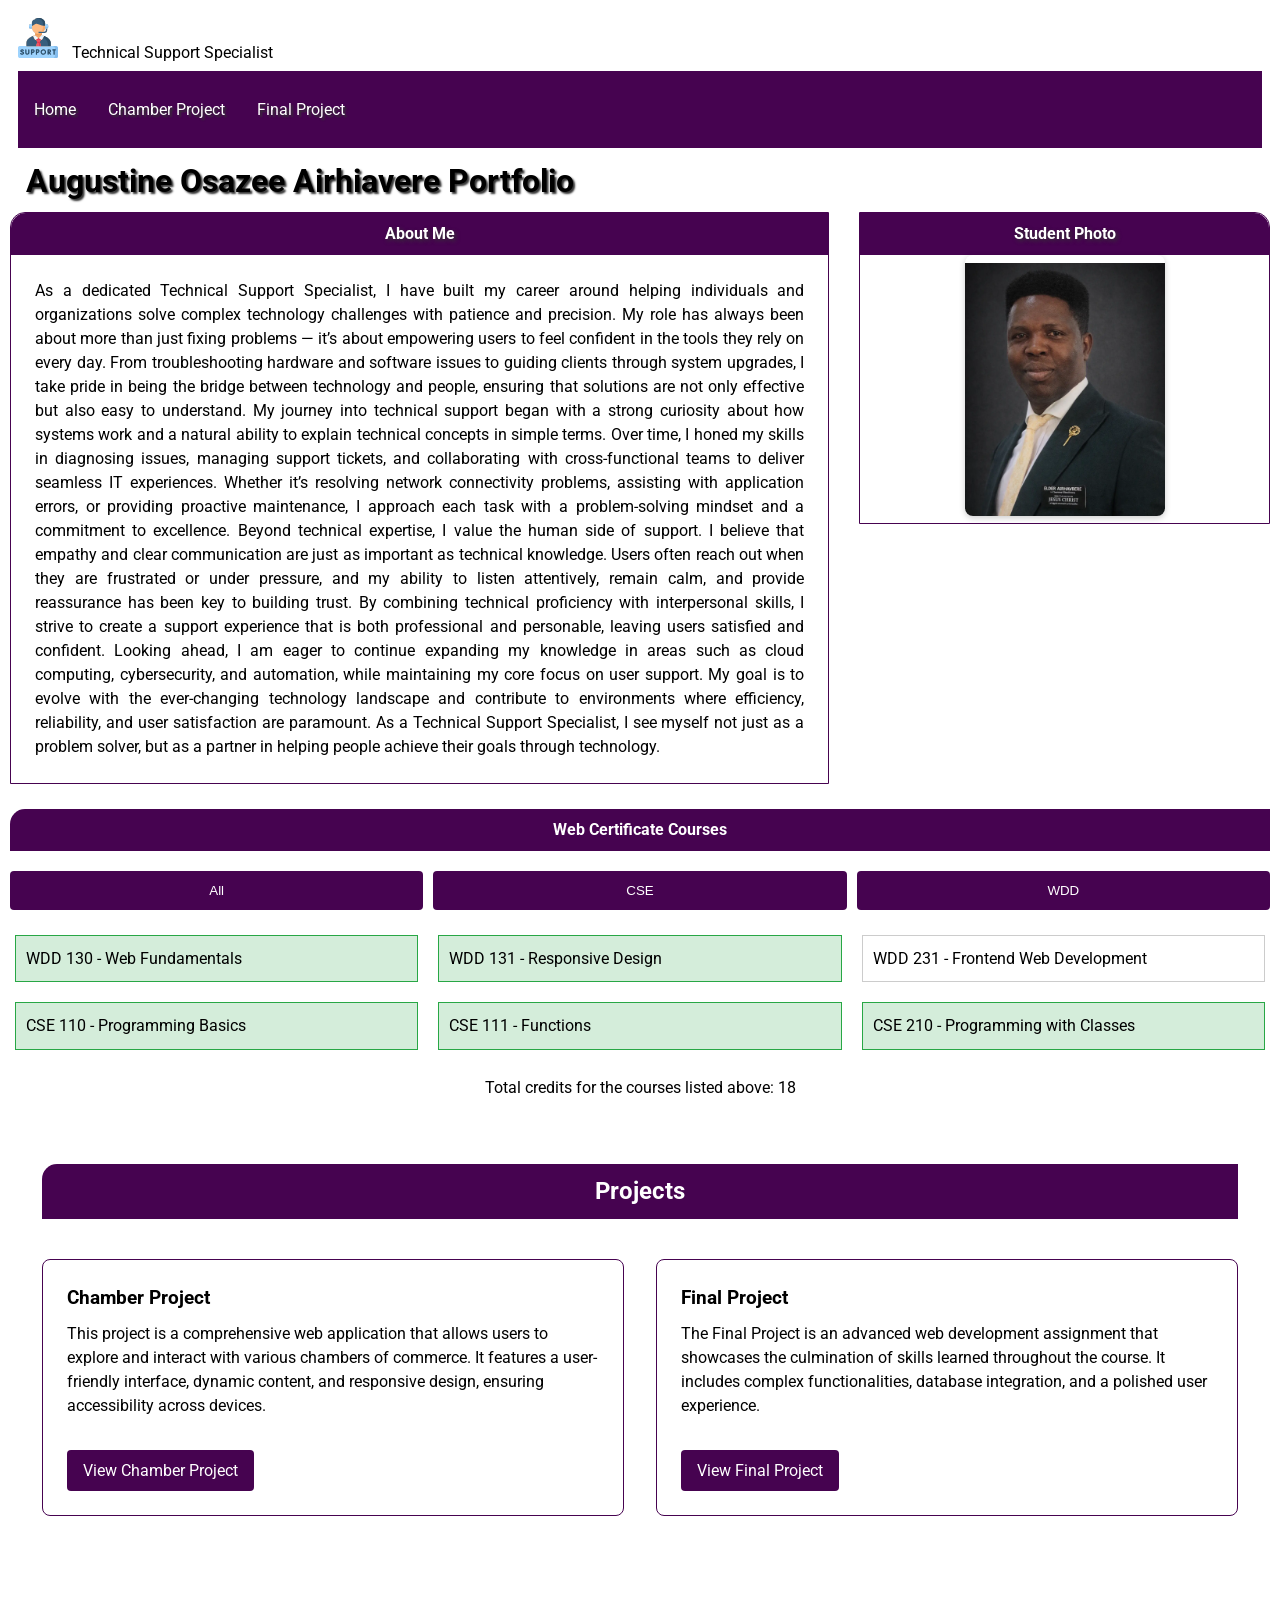
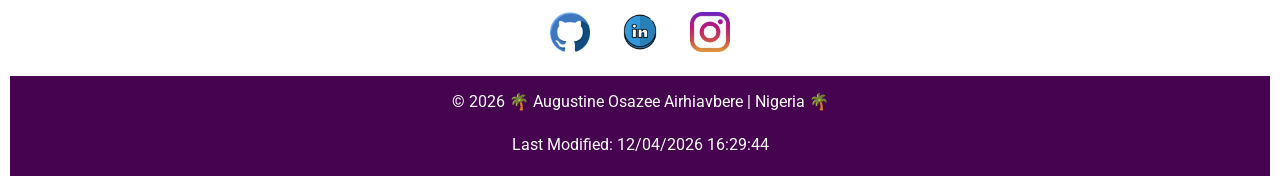
<file: index.html>
<!DOCTYPE html>
<html lang="en">

<head>
    <meta charset="UTF-8">
    <meta name="viewport" content="width=device-width, initial-scale=1.0">
    <title>Augustine Osazee Airhiavbere Portfolio</title>
    <meta name="description" content="Student portfolio showcasing projects and web development courses.">
    <meta name="author" content="Augustine Osazee Airhiavbere">
    <!-- Preconnects for faster font loading -->
    <link rel="preconnect" href="https://fonts.googleapis.com">
    <link rel="preconnect" href="https://fonts.gstatic.com" crossorigin>
    <!-- Google Fonts stylesheet -->
    <link href="https://fonts.googleapis.com/css2?family=Roboto:wght@400;700&display=swap" rel="stylesheet">
    <link rel="stylesheet" href="styles/homepage-small.css">
    <link rel="stylesheet" href="styles/homepage-large.css">
    <script src="scripts/homepage.js" defer></script>
</head>

<body>
    <header>
        <div class="logo">
            <img src="images/logo.svg" alt="Site Logo">
            <span>Technical Support Specialist</span>
        </div>
        <button id="menu-toggle" aria-label="Menu">&#9776;</button>
        <nav id="nav-menu">
            <ul>
                <li><a href="index.html">Home</a></li>
                <li><a href="chamber.html">Chamber Project</a></li>
                <li><a href="final.html">Final Project</a></li>
            </ul>
        </nav>
    </header>

    <main>
        <h1>Augustine Osazee Airhiavere Portfolio</h1>

        <section class="profile">
            <div class="about-me">
                <h2>About Me</h2>
                <p>As a dedicated Technical Support Specialist, I have built my career around helping individuals and organizations solve complex technology challenges with patience and precision. 
                    My role has always been about more than just fixing problems — it’s about empowering users to feel confident in the tools they rely on every day. From troubleshooting hardware 
                    and software issues to guiding clients through system upgrades, I take pride in being the bridge between technology and people, ensuring that solutions are not only effective
                    but also easy to understand.

                    My journey into technical support began with a strong curiosity about how systems work and a natural ability to explain technical concepts in simple terms. Over time, I honed 
                    my skills in diagnosing issues, managing support tickets, and collaborating with cross-functional teams to deliver seamless IT experiences. Whether it’s resolving network 
                    connectivity problems, assisting with application errors, or providing proactive maintenance, I approach each task with a problem-solving mindset and a commitment to excellence.
                    
                    Beyond technical expertise, I value the human side of support. I believe that empathy and clear communication are just as important as technical knowledge. Users often reach out 
                    when they are frustrated or under pressure, and my ability to listen attentively, remain calm, and provide reassurance has been key to building trust. By combining technical proficiency 
                    with interpersonal skills, I strive to create a support experience that is both professional and personable, leaving users satisfied and confident.
                    
                    Looking ahead, I am eager to continue expanding my knowledge in areas such as cloud computing, cybersecurity, and automation, while maintaining my core focus on user support. 
                    My goal is to evolve with the ever-changing technology landscape and contribute to environments where efficiency, reliability, and user satisfaction are paramount. As a Technical 
                    Support Specialist, I see myself not just as a problem solver, but as a partner in helping people achieve their goals through technology.
                    </p>
            </div><!--End of about me-->
            <div class="student">
                <h2>Student Photo</h2>
                <img src="images/student.webp" alt="Photo of Austine">
            </div><!--Student Photo-->
                       
        </section>

        <section class="courses"><!--Beginning of Web Certificate Courses-->
            <h2>Web Certificate Courses</h2>
            <div class="filters">
                <button id="all">All</button>
                <button id="cse">CSE</button>
                <button id="wdd">WDD</button>
            </div>
            <div id="course-list"></div>
            <p>Total credits for the courses listed above: <span id="total-credits"></span></p>
        </section><!--End of Web Certificate Courses-->

        <section class="project"><!--Beginning of Projects-->
            <h2>Projects</h2>
            <div class="project-chamber">
                <h3>Chamber Project</h3>
                <p>This project is a comprehensive web application that allows users to explore and 
                    interact with various chambers of commerce. It features a user-friendly interface, 
                    dynamic content, and responsive design, ensuring accessibility across devices.</p>
                <a href="chamber.html">View Chamber Project</a>
            </div>
            <div class="project-final">
                <h3>Final Project</h3>
                <p>The Final Project is an advanced web development assignment that showcases the culmination of skills learned throughout the course. It includes complex functionalities, database integration, and a polished user experience.</p>
                <a href="final.html">View Final Project</a>
            </div>

        </section><!--End of Project-->
    </main>

    <footer>
        <!-- Row 1: Social links -->
        <div class="social">
          <a href="https://github.com/austantine" aria-label="GitHub">
            <img src="images/github.png" alt="GitHub">
          </a>
          <a href="https://linkedin.com/in/austantine" aria-label="LinkedIn">
            <img src="images/linkedin.png" alt="LinkedIn">
          </a>
          <a href="https://instagram.com/in/austantine" aria-label="Instagram">
            <img src="images/instagram.webp" alt="Instagram">
          </a>
        </div>
      
        <!-- Row 2: Footer info -->
        <div class="footer-info">
          <p>&copy; <span id="currentyear"></span> 🌴 Augustine Osazee Airhiavbere | Nigeria 🌴</p>
        </div>
      
        <!-- Row 3: Footer date -->
        <div class="footer-date">
          <p id="lastModified"></p>
        </div>
      </footer>
      
</body>

</html>
</file>
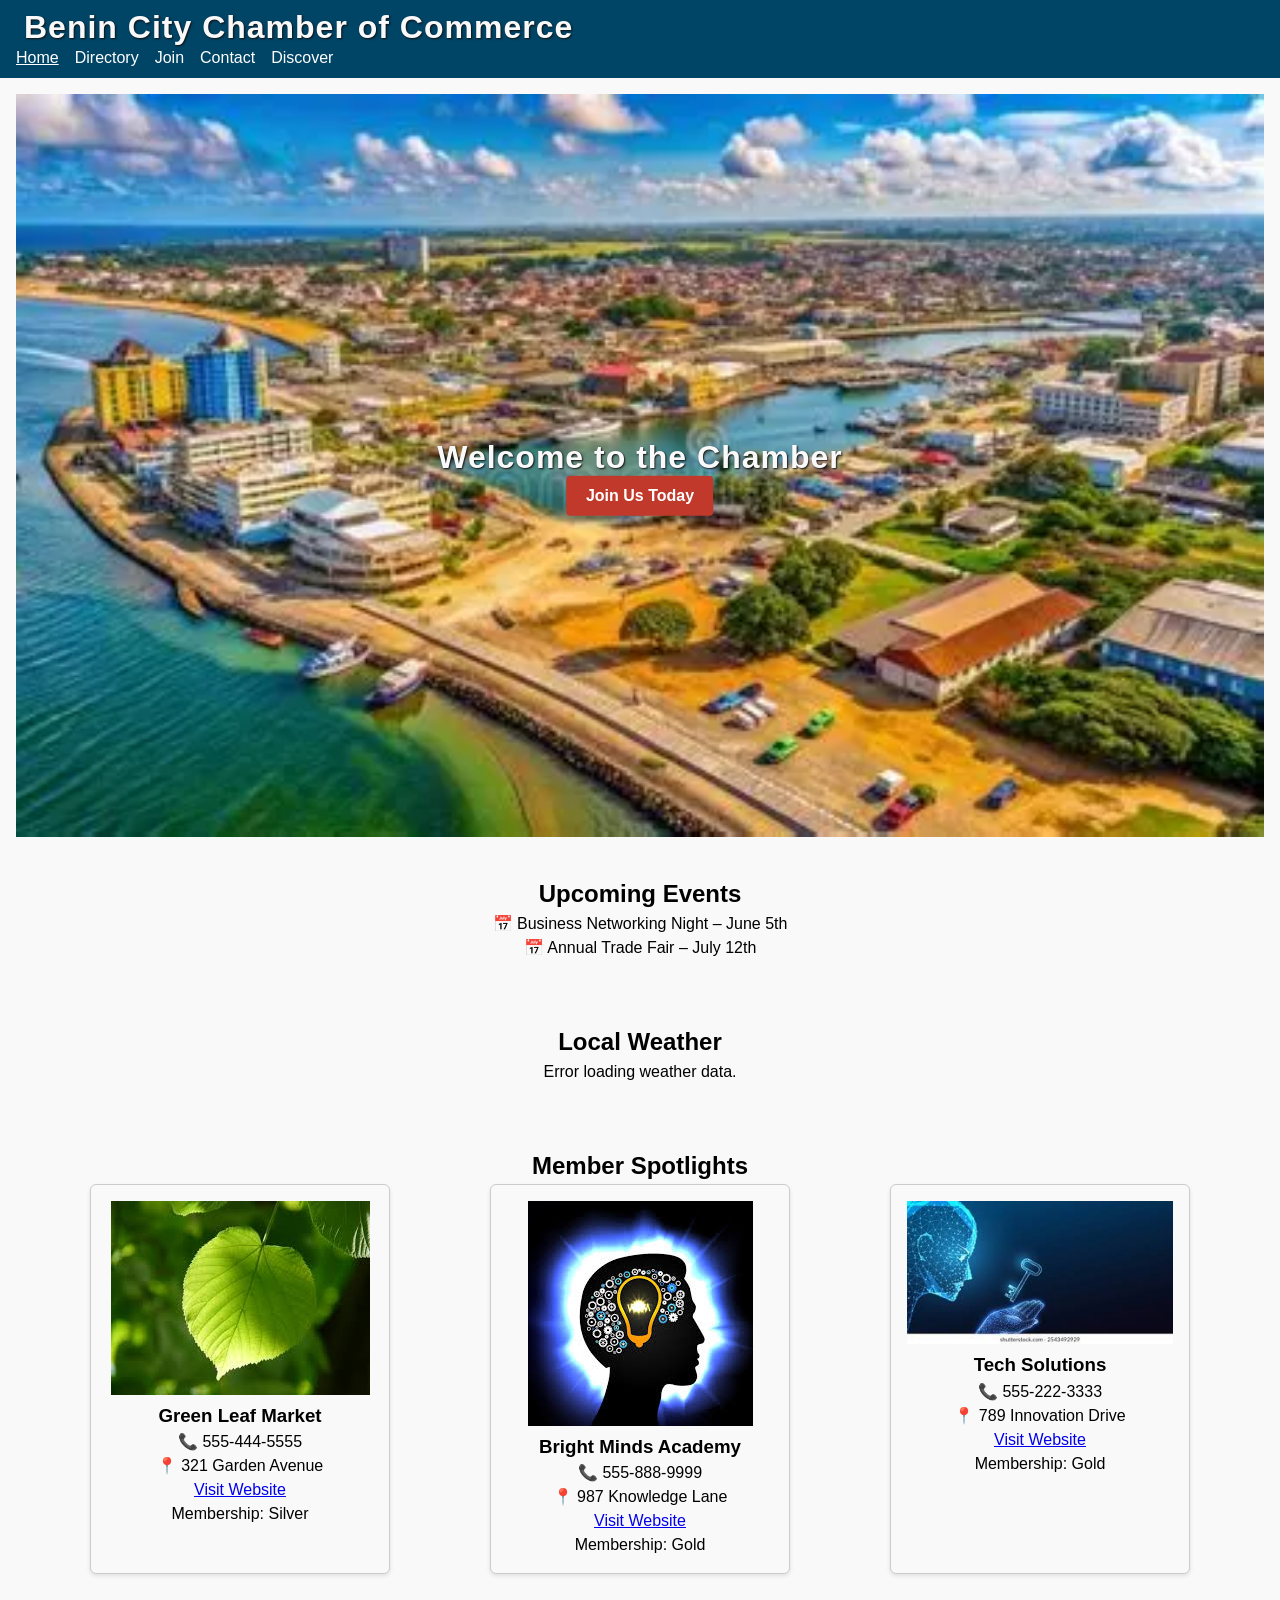
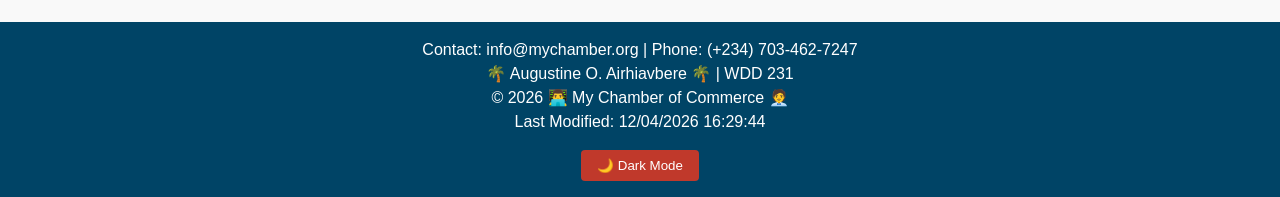
<file: chamber/index.html>
<!DOCTYPE html>
<html lang="en">

<head>
    <meta charset="UTF-8">
    <meta name="viewport" content="width=device-width, initial-scale=1.0">
    <title>Chamber of Commerce Home Page</title>
    <meta name="description" content="Discover local businesses in our Chamber of Commerce directory.">
    <meta name="author" content="Augustine O. Airhiavbere">
    <link rel="preconnect" href="https://fonts.googleapis.com">
    <link rel="preconnect" href="https://fonts.gstatic.com" crossorigin>
    <link href="https://fonts.googleapis.com/css2?family=Roboto&display=swap" rel="stylesheet">

    <!-- Favicon -->
    <link rel="icon" href="images/favicon.ico" type="image/x-icon">

    <!-- Facebook Open Graph Meta -->
    <meta property="og:title" content="Chamber of Commerce Directory">
    <meta property="og:description" content="Discover local businesses in our Chamber of Commerce directory.">
    <meta property="og:image" content="https://austantine.github.io/wdd231/chamber/images/social-preview.png">
    <meta property="og:url" content="https://austantine.github.io/wdd231/chamber/directory.html">

    <!-- Twitter Card Meta (extra SEO boost) -->
    <meta name="twitter:card" content="summary_large_image">
    <meta name="twitter:title" content="Chamber of Commerce Directory">
    <meta name="twitter:description" content="Discover local businesses in our Chamber of Commerce directory.">
    <meta name="twitter:image" content="https://austantine.github.io/wdd231/chamber/images/social-preview.png">

    <!-- CSS Links -->
    <link rel="stylesheet" href="styles/directory.css">
    <link rel="stylesheet" href="styles/directory-responsive.css" media="(max-width: 768px)">
    <!-- JavaScript -->
    <script src="scripts/directory.js" defer></script>
</head>


<body>
    <header>
        <span class="site-title">Benin City Chamber of Commerce</span>
        <br>
        <nav>
            <button id="menu-toggle">☰</button>
            <ul id="nav-links">
                <li><a href="index.html" class="active">Home</a></li>
                <li><a href="directory.html">Directory</a></li>
                <li><a href="join.html">Join</a></li>
                <li><a href="contact.html">Contact</a></li>
                <li><a href="discover.html">Discover</a></li>
            </ul>
        </nav>
    </header>

    <main>
        <!-- Hero Section -->
        <section class="hero">
            <img src="images/benin-skyline.webp" alt="Benin City Skyline" loading="lazy">
            <div class="hero-text">
                <h1 class="site-title">Welcome to the Chamber</h1>
                <a href="join.html" class="cta-btn">Join Us Today</a>
            </div>
        </section>

        <!-- Current Events -->
        <section class="events">
            <h2>Upcoming Events</h2>
            <p>📅 Business Networking Night – June 5th</p>
            <p>📅 Annual Trade Fair – July 12th</p>
        </section>

        <!-- Weather Section -->
        <section class="weather">
            <h2>Local Weather</h2>
            <div id="weather-info">
                <p>Loading weather data...</p>
            </div>
        </section>

        <!-- Company Spotlights -->
        <section class="spotlights">
            <h2>Member Spotlights</h2>
            <div id="spotlight-container"></div>
        </section>

        
    </main>

    <footer>
        <p class="info">Contact: <a href="mailto:info@mychamber.org">info@mychamber.org</a> | Phone: (+234) 703-462-7247</p>
        <p>🌴 Augustine O. Airhiavbere 🌴 | WDD 231</p>
        <p>&copy; <span id="year"></span> 👨‍💻 My Chamber of Commerce 🧑‍💼</p>
        <p>Last Modified: <span id="lastModified"></span></p>
        <button id="dark-mode-toggle">🌙 Dark Mode</button>
    </footer>
</body>

</html>
</file>
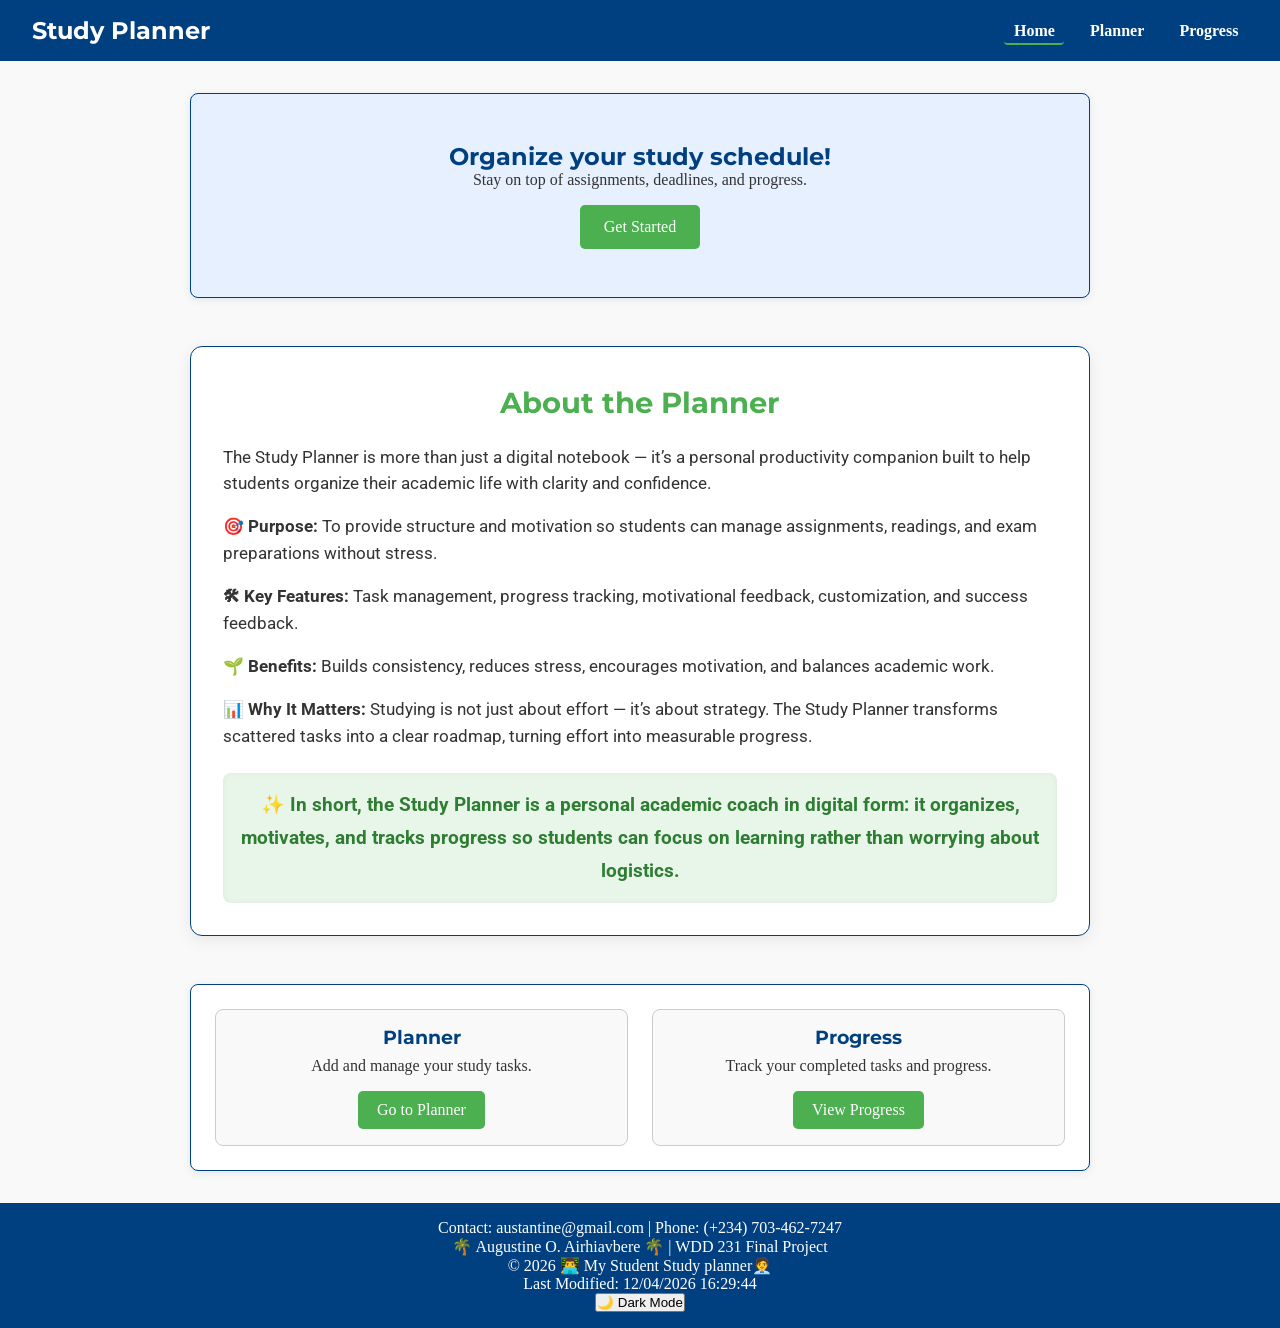
<file: final/index.html>
<!DOCTYPE html>
<html lang="en">
<head>
    <meta charset="UTF-8">
    <meta name="viewport" content="width=device-width, initial-scale=1.0">
    <meta name="description" content="Student Personal site for Study Planner Project">
    <meta name="author" content="Augustine O. Airhiavbere">
    <link rel="preconnect" href="https://fonts.googleapis.com">
    <link rel="preconnect" href="https://fonts.gstatic.com" crossorigin>
    <link href="https://fonts.googleapis.com/css2?family=Roboto&display=swap" rel="stylesheet">
    <!-- Favicon -->
    <link rel="icon" href="images/favicon.ico" type="image/x-icon">
    <title>Study planner Home Page</title>

    <!-- Facebook Open Graph Meta -->
    <meta property="og:title" content="Student Personal site for Study Planner Project">
    <meta property="og:description" content="Student Personal site That help that server as Study Planner Project">
    <meta property="og:image" content="https://austantine.github.io/wdd231/final/images/social-preview.webp">
    <meta property="og:url" content="https://austantine.github.io/wdd231/final/index.html">

    <!-- Twitter Card Meta (extra SEO boost) -->
    <meta name="twitter:card" content="Student Personal site for Study Planner Project">
    <meta name="twitter:title" content="Student Personal site for Study Planner Project">
    <meta name="twitter:description" content="Student Personal site That help that server as Study Planner Project">
    <meta name="twitter:image" content="https://austantine.github.io/wdd231/final/images/social-preview.webp">

    <!-- CSS Links -->
    <link rel="stylesheet" href="styles/planner.css">
    <link rel="stylesheet" href="styles/planner-responsive.css">
    <!-- JavaScript -->
    <script src="scripts/planner.js" defer></script>

</head>

<body>
  <!-- Header -->
  <header>
    <div class="logo">Study Planner</div>
    <nav>
      <div class="hamburger">
        <span></span>
        <span></span>
        <span></span>
      </div>
      <ul>
        <li><a href="index.html" class="active">Home</a></li>
        <li><a href="tasks.html">Planner</a></li>
        <li><a href="progress.html">Progress</a></li>
      </ul>
    </nav>
  </header>

  <!-- Hero Section -->
  <main>
    <section class="hero">
      <h1>Organize your study schedule!</h1>
      <p>Stay on top of assignments, deadlines, and progress.</p>
      <a href="tasks.html" class="cta-button">Get Started</a>
    </section>

    <section class="about-planner">
      <h2>About the Planner</h2>
      <p>The Study Planner is more than just a digital notebook — it’s a personal productivity companion built to help students organize their academic life with clarity and confidence.</p>
    
      <p><strong>🎯 Purpose:</strong> To provide structure and motivation so students can manage assignments, readings, and exam preparations without stress.</p>
    
      <p><strong>🛠 Key Features:</strong> Task management, progress tracking, motivational feedback, customization, and success feedback.</p>
    
      <p><strong>🌱 Benefits:</strong> Builds consistency, reduces stress, encourages motivation, and balances academic work.</p>
    
      <p><strong>📊 Why It Matters:</strong> Studying is not just about effort — it’s about strategy. The Study Planner transforms scattered tasks into a clear roadmap, turning effort into measurable progress.</p>
    
      <div class="about-highlight">
        ✨ In short, the Study Planner is a personal academic coach in digital form: it organizes, motivates, and tracks progress so students can focus on learning rather than worrying about logistics.
      </div>
    </section>
    
    

    <section class="quick-links">
      <div class="link-card">
        <h3>Planner</h3>
        <p>Add and manage your study tasks.</p>
        <a href="tasks.html" class="btn">Go to Planner</a>
      </div>
      <div class="link-card">
        <h3>Progress</h3>
        <p>Track your completed tasks and progress.</p>
        <a href="progress.html" class="btn">View Progress</a>
      </div>
    </section>
  </main>
  <footer>
    <p class="info">Contact: <a href="austantine@gmail.com">austantine@gmail.com</a> | Phone: (+234) 703-462-7247</p>
    <p>🌴 Augustine O. Airhiavbere 🌴 | WDD 231 Final Project</p>
    <p>&copy; <span id="year"></span> 👨‍💻 My Student Study planner🧑‍💼</p>
    <p>Last Modified: <span id="lastModified"></span></p>
    <button id="dark-mode-toggle">🌙 Dark Mode</button>
    
</footer>
</body>
</html>
</file>
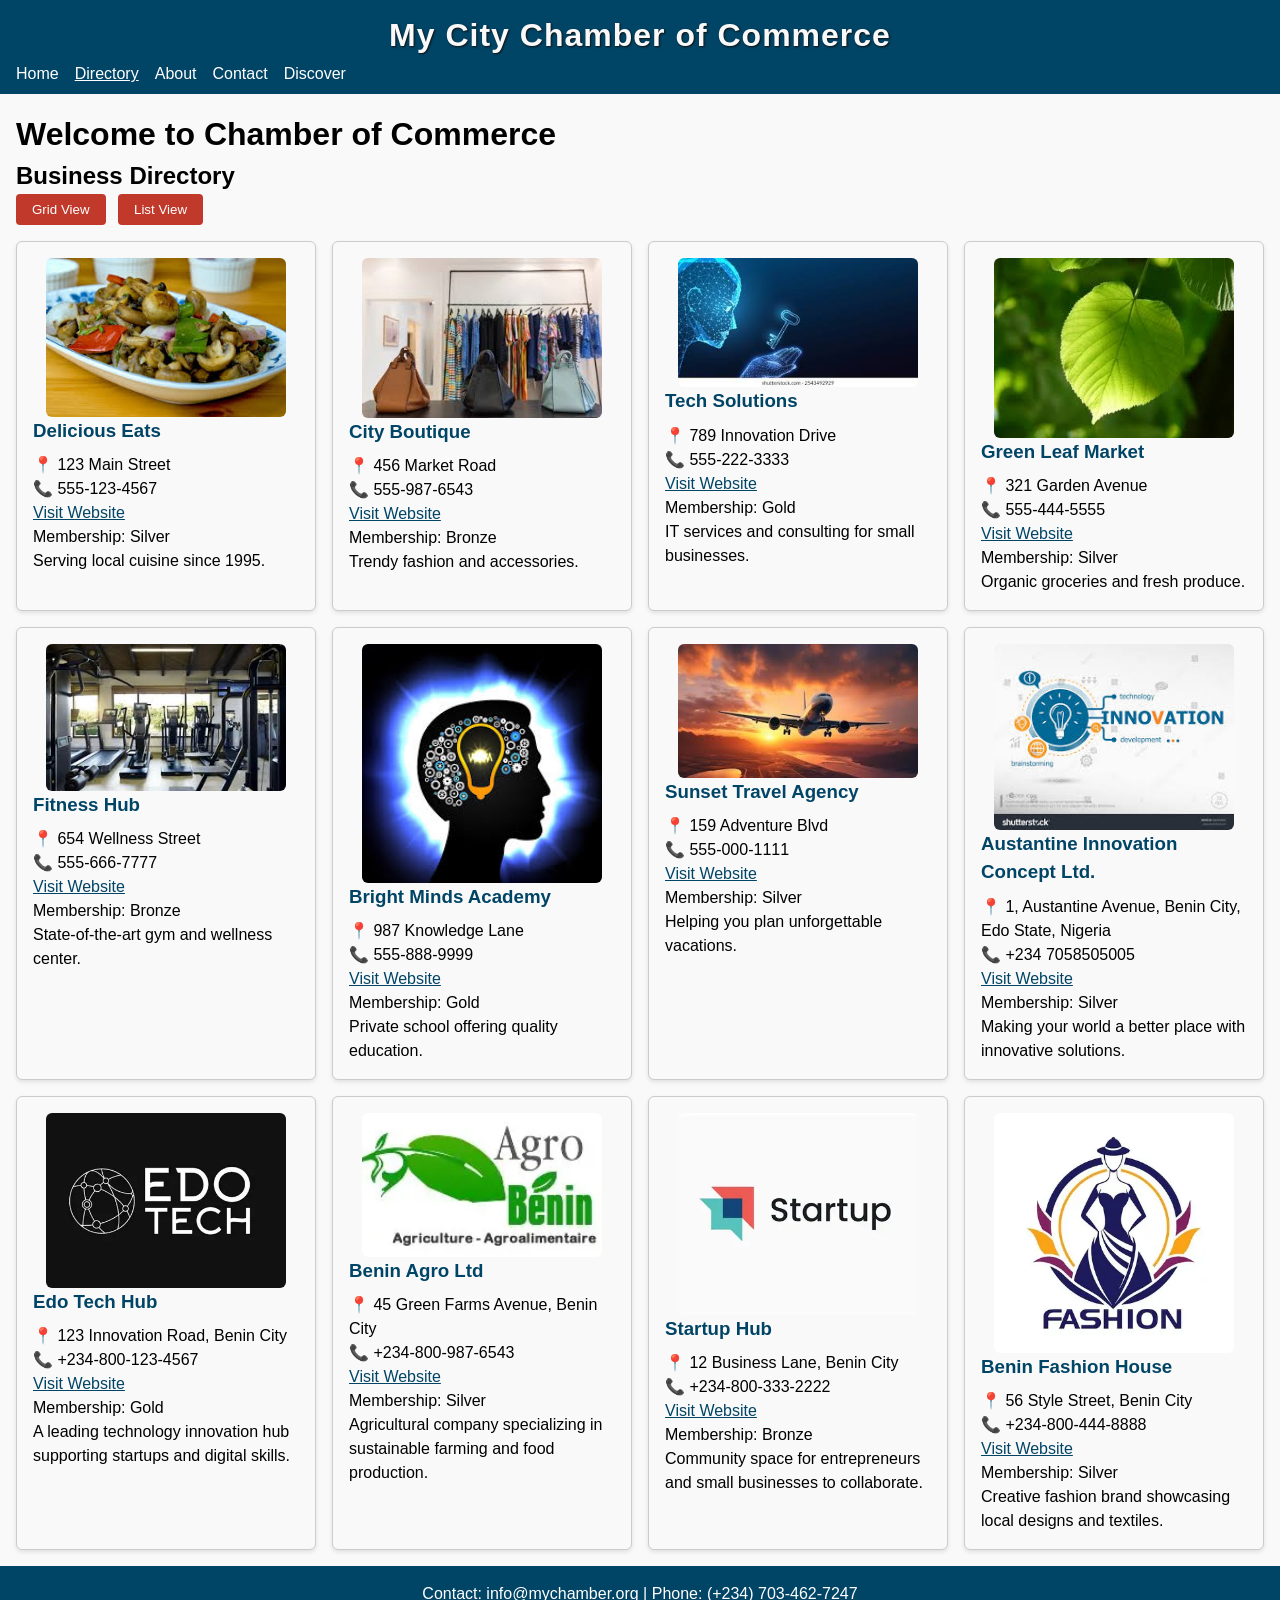
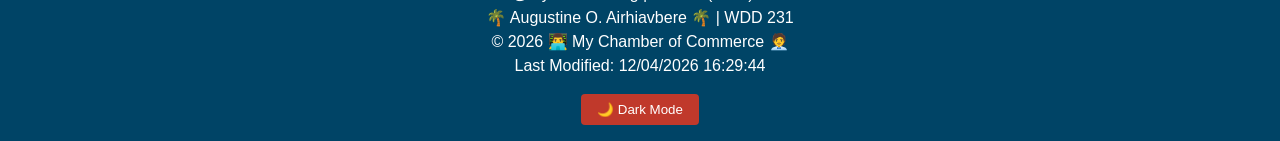
<file: chamber/directory.html>
<!DOCTYPE html>
<html lang="en">

<head>
    <meta charset="UTF-8">
    <meta name="viewport" content="width=device-width, initial-scale=1.0">
    <title>Chamber of Commerce Directory</title>
    <meta name="description" content="Discover local businesses in our Chamber of Commerce directory.">
    <meta name="author" content="Augustine O. Airhiavbere">
    <link rel="preconnect" href="https://fonts.googleapis.com">
    <link rel="preconnect" href="https://fonts.gstatic.com" crossorigin>
    <link href="https://fonts.googleapis.com/css2?family=Roboto&&display=swap" rel="stylesheet">

    <!-- Favicon -->
    <link rel="icon" href="images/favicon.ico" type="image/x-icon">

    <!-- Facebook Open Graph Meta -->
    <meta property="og:title" content="Chamber of Commerce Directory">
    <meta property="og:description" content="Discover local businesses in our Chamber of Commerce directory.">
    <meta property="og:image" content="https://austantine.github.io/wdd231/chamber/images/social-preview.png">
    <meta property="og:url" content="https://austantine.github.io/wdd231/chamber/directory.html">

    <!-- Twitter Card Meta (extra SEO boost) -->
    <meta name="twitter:card" content="summary_large_image">
    <meta name="twitter:title" content="Chamber of Commerce Directory">
    <meta name="twitter:description" content="Discover local businesses in our Chamber of Commerce directory.">
    <meta name="twitter:image" content="https://austantine.github.io/wdd231/chamber/images/social-preview.png">

    <!-- CSS Links -->
    <link rel="stylesheet" href="styles/directory.css">
    <link rel="stylesheet" href="styles/directory-responsive.css" media="(max-width: 768px)">
    <!-- JavaScript -->
    <script src="scripts/directory.js" defer></script>
</head>


<body>
    <header>
        <p class="site-title">My City Chamber of Commerce</p>
        <nav aria-label="Main navigation">
            <button id="menu-toggle" aria-label="Toggle navigation menu">☰ Menu</button>
            <ul id="nav-links">
                <li><a href="index.html">Home</a></li>
                <li><a href="directory.html" class="active" aria-current="page">Directory</a></li>
                <li><a href="about.html">About</a></li>
                <li><a href="contact.html">Contact</a></li>
                <li><a href="discover.html">Discover</a></li>
            </ul>
        </nav>
    </header>

    <main>
        <h1>Welcome to Chamber of Commerce</h1>
        <h2>Business Directory</h2>
        <div class="view-buttons" role="group" aria-label="View options">
            <button id="grid">Grid View</button>
            <button id="list">List View</button>
        </div>
        <section id="members" class="grid" aria-label="Member directory"></section>
    </main>

    <footer>
        <p class="info">Contact: <a href="mailto:info@mychamber.org">info@mychamber.org</a> | Phone: (+234) 703-462-7247</p>
        <p>🌴 Augustine O. Airhiavbere 🌴 | WDD 231</p>
        <p>&copy; <span id="year"></span> 👨‍💻 My Chamber of Commerce 🧑‍💼</p>
        <p>Last Modified: <span id="lastModified"></span></p>
        <button id="dark-mode-toggle">🌙 Dark Mode</button>
    </footer>
</body>

</html>
</file>
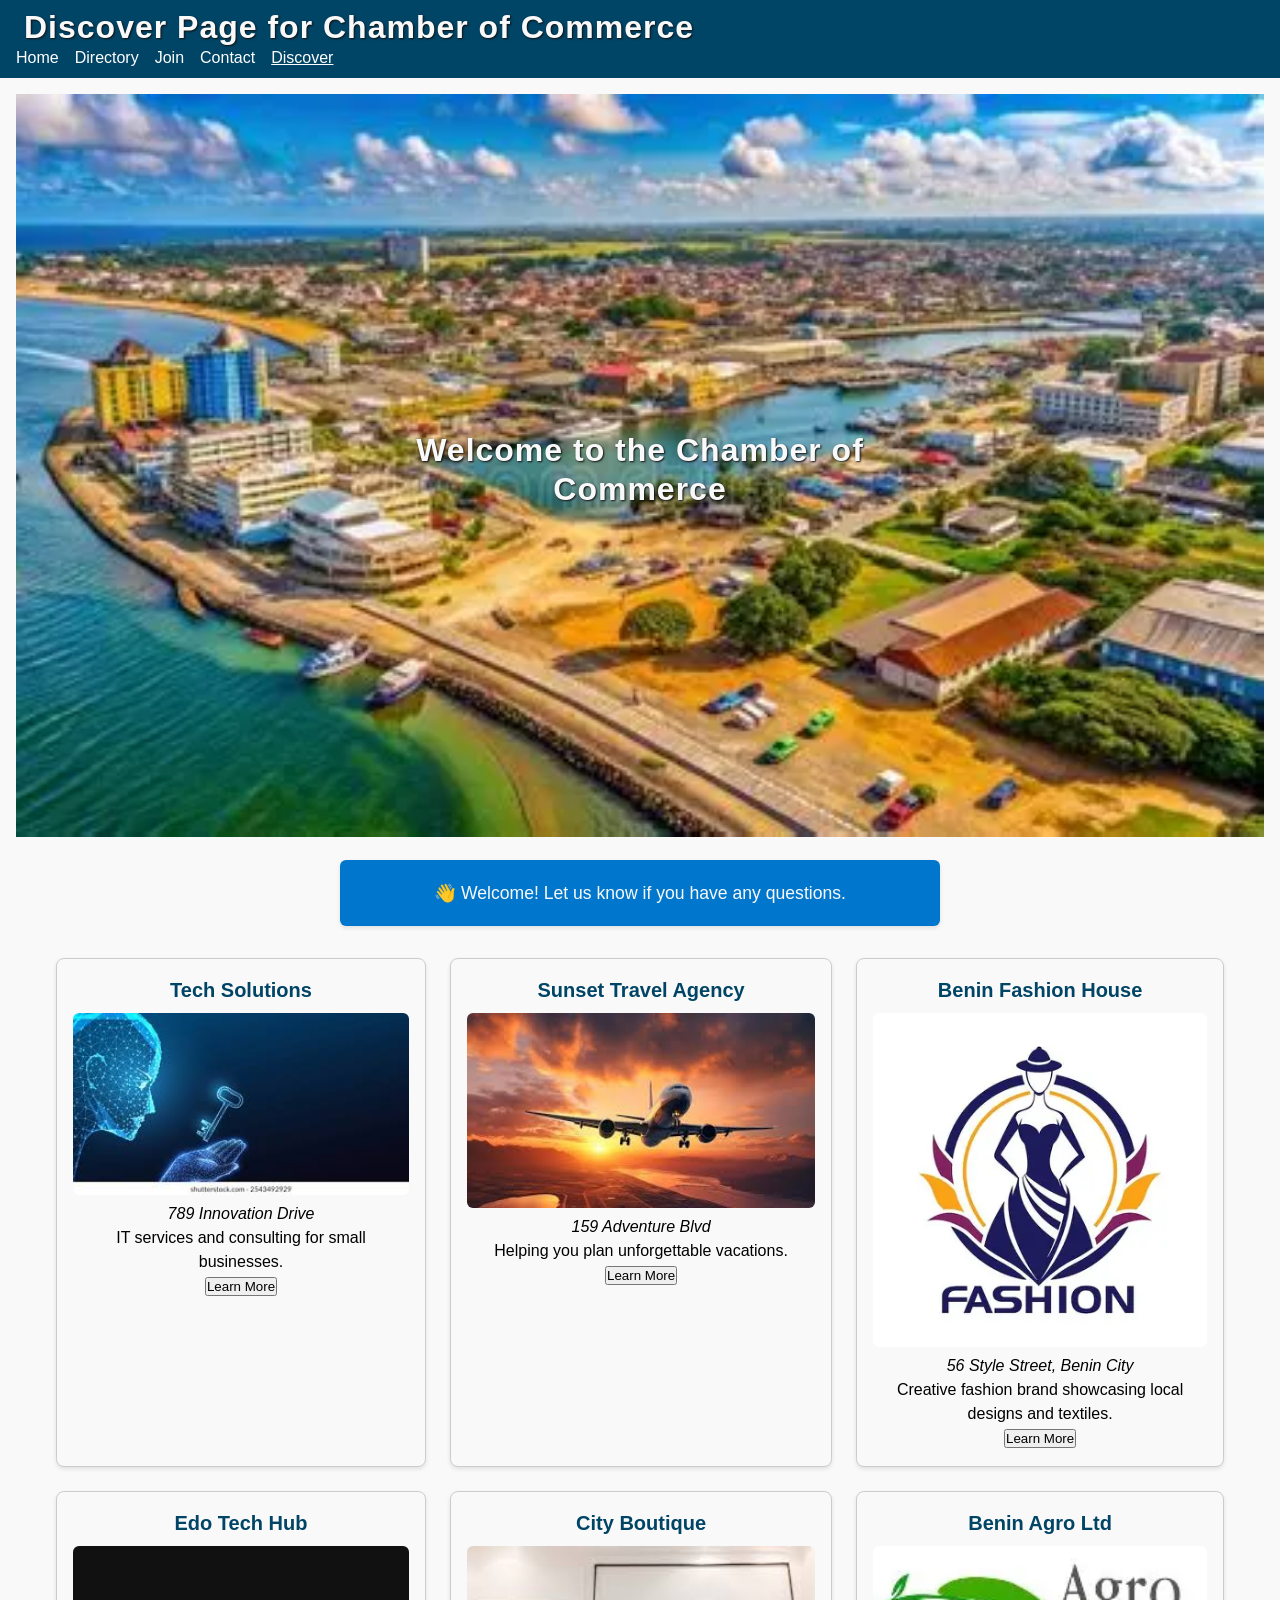
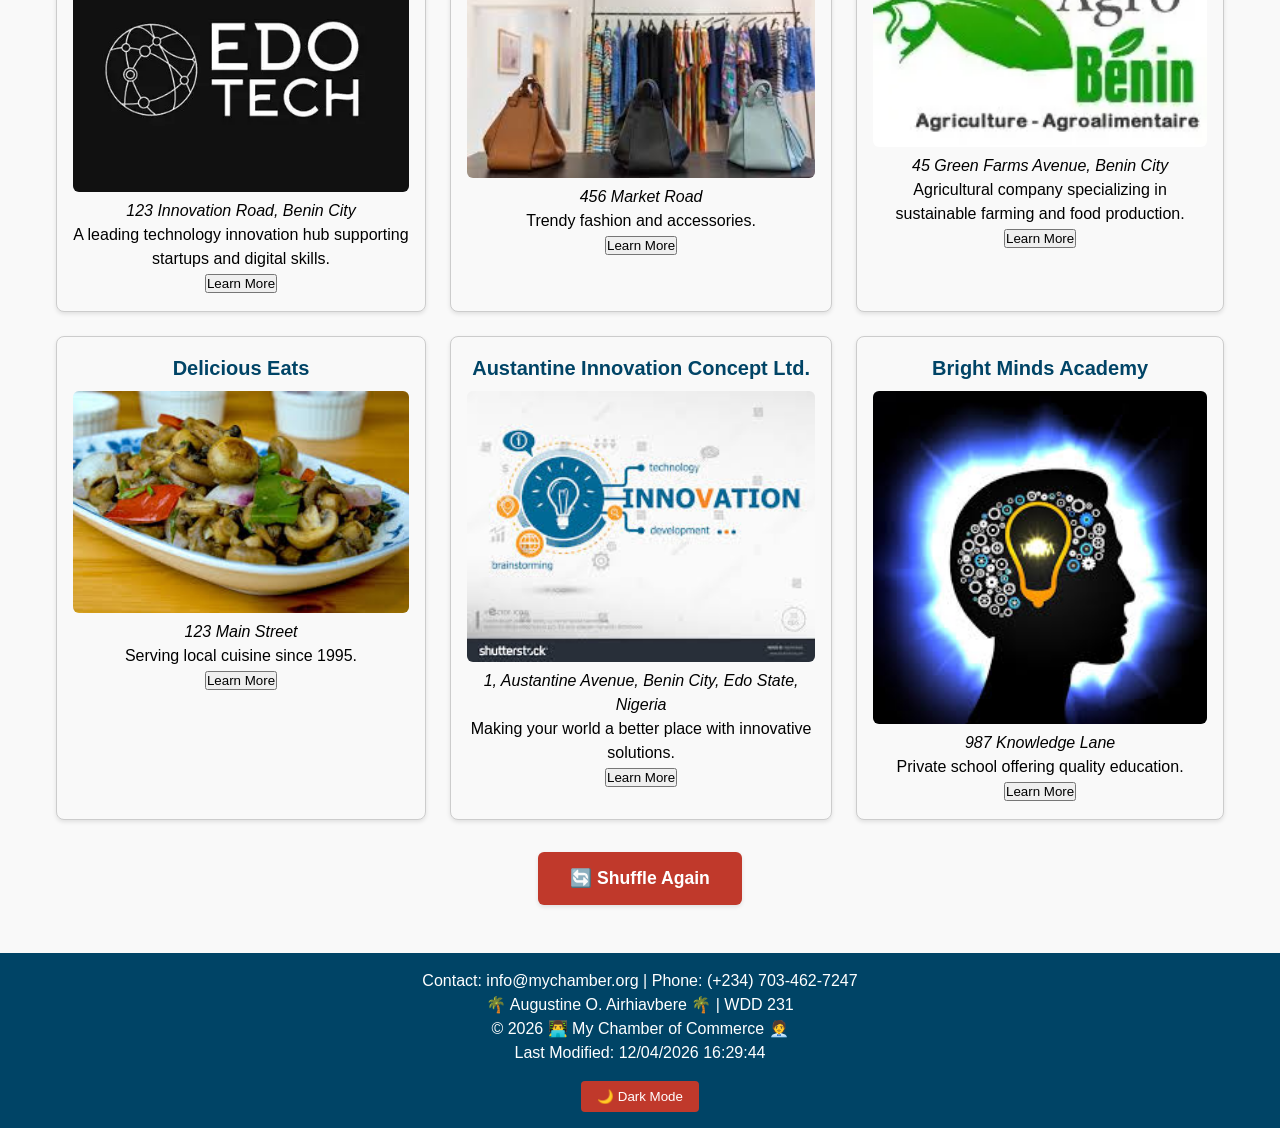
<file: chamber/discover.html>
<!DOCTYPE html>
<html lang="en">

<head>
  <meta charset="UTF-8">
  <meta name="viewport" content="width=device-width, initial-scale=1.0">
  <title>Chamber of Commerce Discover Page</title>
  <meta name="description" content="Discover local businesses and attractions in our Chamber of Commerce directory.">
  <meta name="author" content="Augustine O. Airhiavbere">

  <!-- Fonts -->
  <link rel="preconnect" href="https://fonts.googleapis.com">
  <link rel="preconnect" href="https://fonts.gstatic.com" crossorigin>
  <link href="https://fonts.googleapis.com/css2?family=Roboto&display=swap" rel="stylesheet">

  <!-- Favicon -->
  <link rel="icon" href="images/favicon.ico" type="image/x-icon">

  <!-- Social Meta -->
  <meta property="og:title" content="Discover Page for Chamber of Commerce Directory">
  <meta property="og:description" content="Discover local businesses and attractions in our Chamber of Commerce directory.">
  <meta property="og:image" content="https://austantine.github.io/wdd231/chamber/images/social-preview.png">
  <meta property="og:url" content="https://austantine.github.io/wdd231/chamber/discover.html">

  <meta name="twitter:card" content="summary_large_image">
  <meta name="twitter:title" content="Discover Page for Chamber of Commerce Directory">
  <meta name="twitter:description" content="Discover local businesses and attractions in our Chamber of Commerce directory.">
  <meta name="twitter:image" content="https://austantine.github.io/wdd231/chamber/images/social-preview.png">

  <!-- CSS -->
  <link rel="stylesheet" href="styles/discover.css">
  <link rel="stylesheet" href="styles/discover-responsive.css">
  
  <!-- JS -->
  <script src="scripts/discover.js" defer></script>
</head>

<body>
  <header>
    <span class="site-title">Discover Page for Chamber of Commerce</span>
    <br>
    <nav>
      <button id="menu-toggle">☰</button>
      <ul id="nav-links">
        <li><a href="index.html">Home</a></li>
        <li><a href="directory.html">Directory</a></li>
        <li><a href="join.html">Join</a></li>
        <li><a href="contact.html">Contact</a></li>
        <li><a href="discover.html" class="active">Discover</a></li>
      </ul>
    </nav>
  </header>

  <main>
    <!-- Hero Section -->
    <section class="hero">
      <img src="images/benin-skyline.webp" alt="Benin City Skyline" loading="lazy">
      <div class="hero-text">
        <h1 class="site-title">Welcome to the Chamber of Commerce</h1>
      </div>
    </section>

    <!-- Visitor Message -->
    <section id="visitor-message"></section>

    <!-- Discover Grid -->
    <section class="discover-grid">
      <!-- Cards will be injected here dynamically from discover.js -->
    </section>
  </main>

  <footer>
    <p class="info">Contact: <a href="mailto:info@mychamber.org">info@mychamber.org</a> | Phone: (+234) 703-462-7247</p>
    <p>🌴 Augustine O. Airhiavbere 🌴 | WDD 231</p>
    <p>&copy; <span id="year"></span> 👨‍💻 My Chamber of Commerce 🧑‍💼</p>
    <p>Last Modified: <span id="lastModified"></span></p>
    <button id="dark-mode-toggle">🌙 Dark Mode</button>
  </footer>
</body>
</html>
</file>
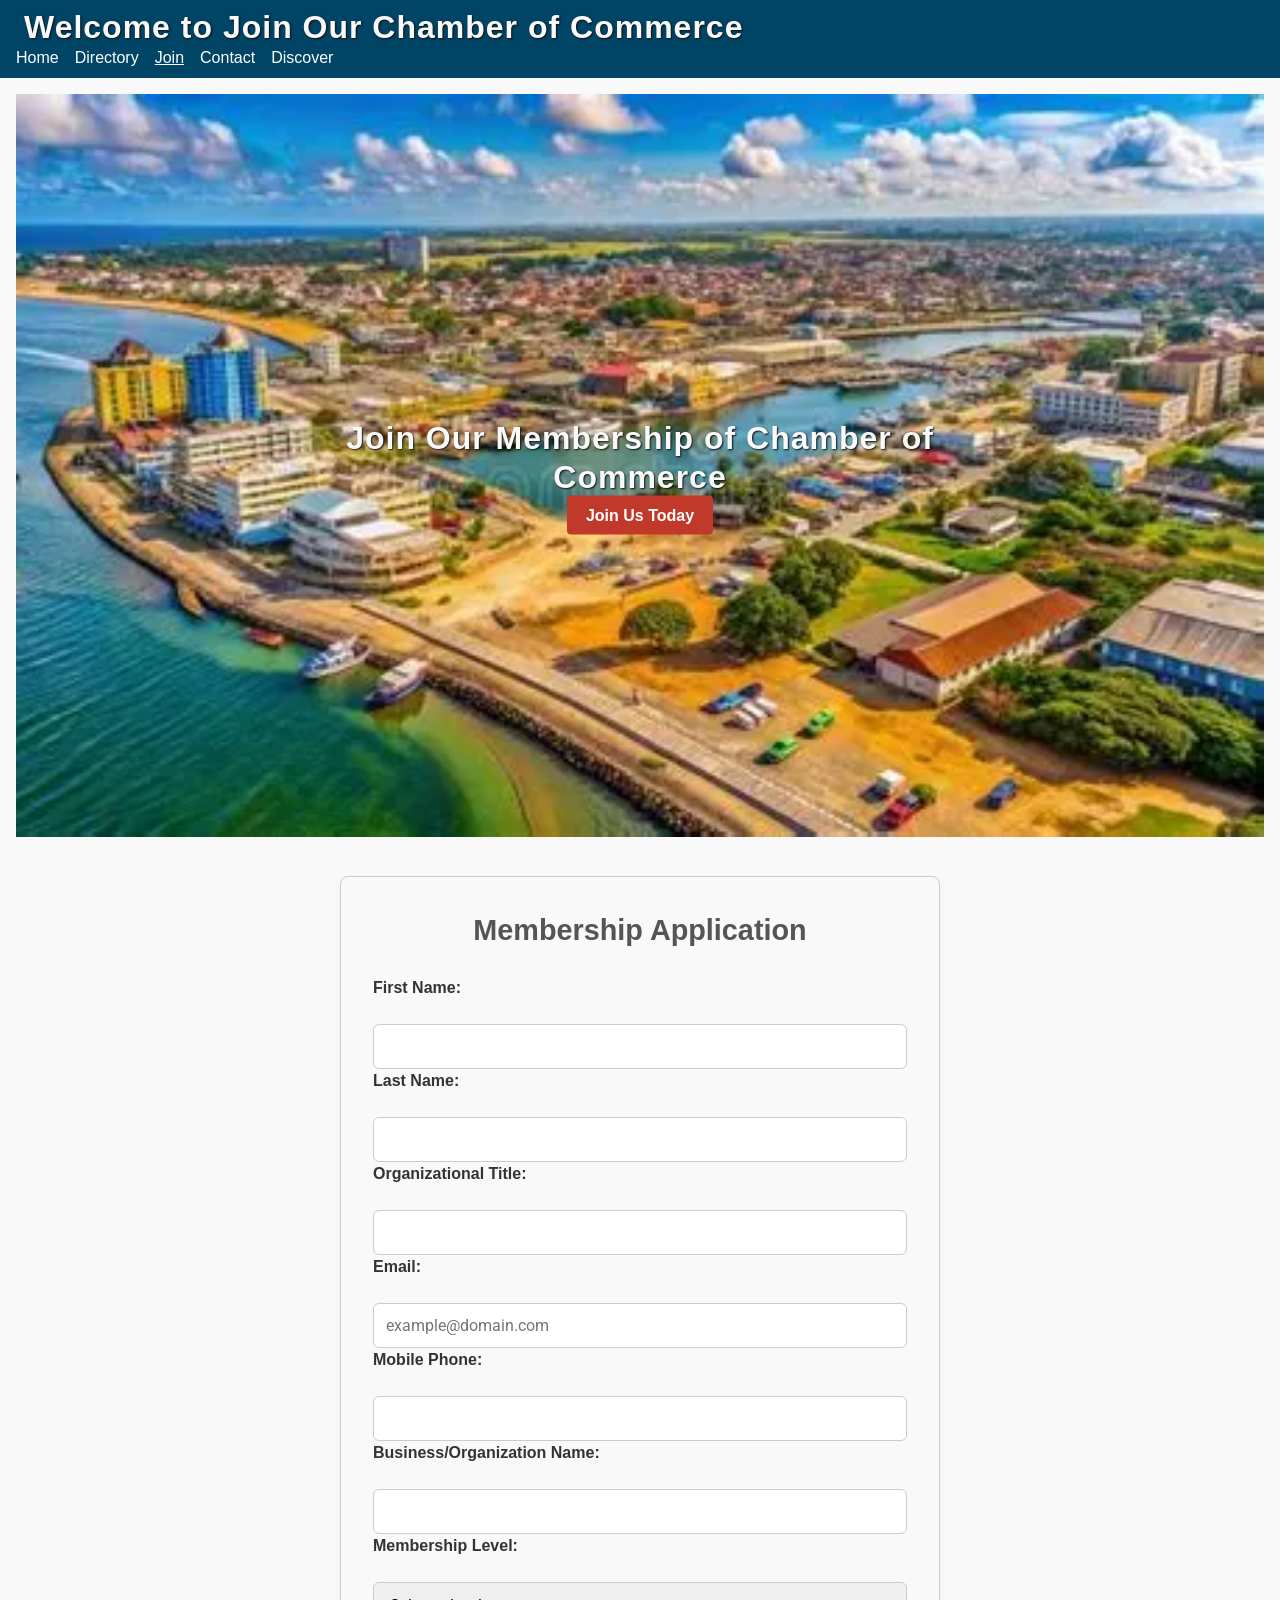
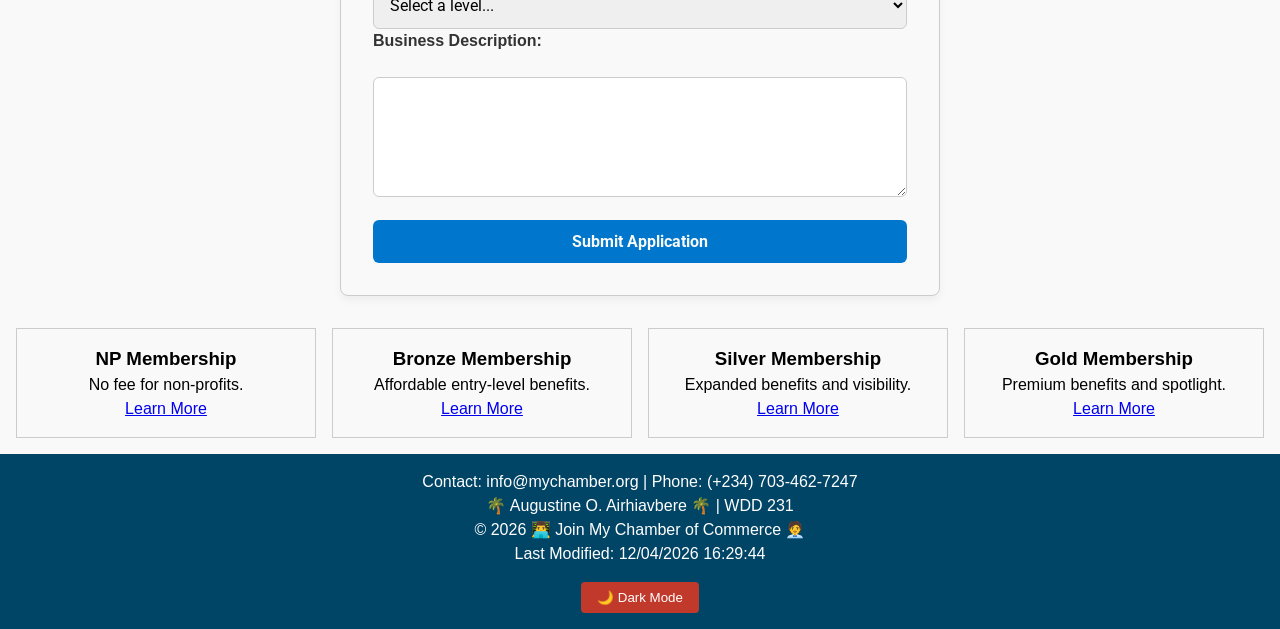
<file: chamber/join.html>
<!DOCTYPE html>
<html lang="en">

<head>
    <meta charset="UTF-8">
    <meta name="viewport" content="width=device-width, initial-scale=1.0">
    <title>Chamber of Commerce Join Page</title>
    <meta name="description" content="Discover how to join our Chamber of Commerce Membership.">
    <meta name="author" content="Augustine O. Airhiavbere">
    <link rel="preconnect" href="https://fonts.googleapis.com">
    <link rel="preconnect" href="https://fonts.gstatic.com" crossorigin>
    <link href="https://fonts.googleapis.com/css2?family=Roboto&display=swap" rel="stylesheet">

    <!-- Favicon -->
    <link rel="icon" href="images/favicon.ico" type="image/x-icon">

    <!-- Facebook Open Graph Meta -->
    <meta property="og:title" content="Chamber of Commerce Join Page">
    <meta property="og:description" content="Discover how to join our Chamber of Commerce Membership.">
    <meta property="og:image" content="https://austantine.github.io/wdd231/chamber/images/social-preview.png">
    <meta property="og:url" content="https://austantine.github.io/wdd231/chamber/join.html">

    <!-- Twitter Card Meta (extra SEO boost) -->
    <meta name="twitter:card" content="summary_large_image">
    <meta name="twitter:title" content="Chamber of Commerce Join Page">
    <meta name="twitter:description" content="Discover how to join our Chamber of Commerce Membership.">
    <meta name="twitter:image" content="https://austantine.github.io/wdd231/chamber/images/social-preview.png">

    <!-- CSS Links -->
    <link rel="stylesheet" href="styles/directory.css">
    <link rel="stylesheet" href="styles/directory-responsive.css" media="(max-width: 768px)">
    <!-- JavaScript -->
    <script src="scripts/directory.js" defer></script>
</head>


<body>
    <header>
        <span class="site-title">Welcome to Join Our Chamber of Commerce</span>
        <nav>
            <button id="menu-toggle">☰</button>
            <ul id="nav-links">
                <li><a href="index.html">Home</a></li>
                <li><a href="directory.html">Directory</a></li>
                <li><a href="join.html" class="active">Join</a></li>
                <li><a href="contact.html">Contact</a></li>
                <li><a href="discover.html">Discover</a></li>
            </ul>
        </nav>
    </header>

    <main>
        <!-- Hero Section -->
        <section class="hero">
          <img src="images/benin-skyline.webp" alt="Benin City Skyline" loading="lazy">
          <div class="hero-text">
            <h1 class="site-title">Join Our Membership of Chamber of Commerce</h1>
            <a href="#join-form" class="cta-btn">Join Us Today</a>
          </div>
        </section>
    
        <!-- Membership Application Form -->
        <section id="join-form">
          <h2>Membership Application</h2>
          <form method="get" action="thankyou.html">
            <label for="firstName">First Name:</label>
            <input type="text" id="firstName" name="firstName" title="First Name" autocomplete="given-name" required>
    
            <label for="lastName">Last Name:</label>
            <input type="text" id="lastName" name="lastName" title="Last Name" autocomplete="family-name" required>
    
            <label for="orgTitle">Organizational Title:</label>
            <input type="text" id="orgTitle" name="orgTitle" title="Organizational Title"
                   autocomplete="organization-title" pattern="[A-Za-z-\s]{7,}">
    
            <label for="email">Email:</label>
            <input type="email" id="email" name="email" title="Email Address" autocomplete="email"
                   placeholder="example@domain.com" required>
    
            <label for="phone">Mobile Phone:</label>
            <input type="tel" id="phone" name="phone" title="Mobile Phone" autocomplete="tel" required>
    
            <label for="organization">Business/Organization Name:</label>
            <input type="text" id="organization" name="organization" title="Organization"
                   autocomplete="organization" required>
    
            <label for="membership">Membership Level:</label>
            <select id="membership" name="membership" title="Membership Level" required>
              <option value="">Select a level...</option>
              <option value="np">NP Membership (Non-Profit)</option>
              <option value="bronze">Bronze Membership</option>
              <option value="silver">Silver Membership</option>
              <option value="gold">Gold Membership</option>
            </select>
    
            <label for="description">Business Description:</label>
            <textarea id="description" name="description" title="Business Description"></textarea>
    
            <!-- Hidden timestamp -->
            <input type="hidden" name="timestamp" id="timestamp">
    
            <input type="submit" value="Submit Application">
          </form>
        </section>
    
        <!-- Membership Cards -->
        <section class="membership-cards">
          <div class="jcard" id="np-card">
            <h3>NP Membership</h3>
            <p>No fee for non-profits.</p>
            <a href="#np-modal">Learn More</a>
          </div>
          <div class="jcard" id="bronze-card">
            <h3>Bronze Membership</h3>
            <p>Affordable entry-level benefits.</p>
            <a href="#bronze-modal">Learn More</a>
          </div>
          <div class="jcard" id="silver-card">
            <h3>Silver Membership</h3>
            <p>Expanded benefits and visibility.</p>
            <a href="#silver-modal">Learn More</a>
          </div>
          <div class="jcard" id="gold-card">
            <h3>Gold Membership</h3>
            <p>Premium benefits and spotlight.</p>
            <a href="#gold-modal">Learn More</a>
          </div>
        </section>
    
        <!-- Modals -->
        <dialog id="np-modal">
          <h3>NP Membership Benefits</h3>
          <p>Access to events, networking, and training at no cost.</p>
          <button class="close-btn" data-target="np-modal">Close</button>
        </dialog>
    
        <dialog id="bronze-modal">
          <h3>Bronze Membership Benefits</h3>
          <p>Discounted events, basic advertising, and networking opportunities.</p>
          <button class="close-btn" data-target="bronze-modal">Close</button>
        </dialog>
    
        <dialog id="silver-modal">
          <h3>Silver Membership Benefits</h3>
          <p>Spotlight advertising, event discounts, and training programs.</p>
          <button class="close-btn" data-target="silver-modal">Close</button>
        </dialog>
    
        <dialog id="gold-modal">
          <h3>Gold Membership Benefits</h3>
          <p>Premium spotlight, exclusive events, and maximum discounts.</p>
          <button class="close-btn" data-target="gold-modal">Close</button>
        </dialog>
      </main>
      

    <footer>
        <p class="info">Contact: <a href="mailto:info@mychamber.org">info@mychamber.org</a> | Phone: (+234) 703-462-7247</p>
        <p>🌴 Augustine O. Airhiavbere 🌴 | WDD 231</p>
        <p>&copy; <span id="year"></span> 👨‍💻 Join My Chamber of Commerce 🧑‍💼</p>
        <p>Last Modified: <span id="lastModified"></span></p>
        <button id="dark-mode-toggle">🌙 Dark Mode</button>
    </footer>
</body>

</html>
</file>
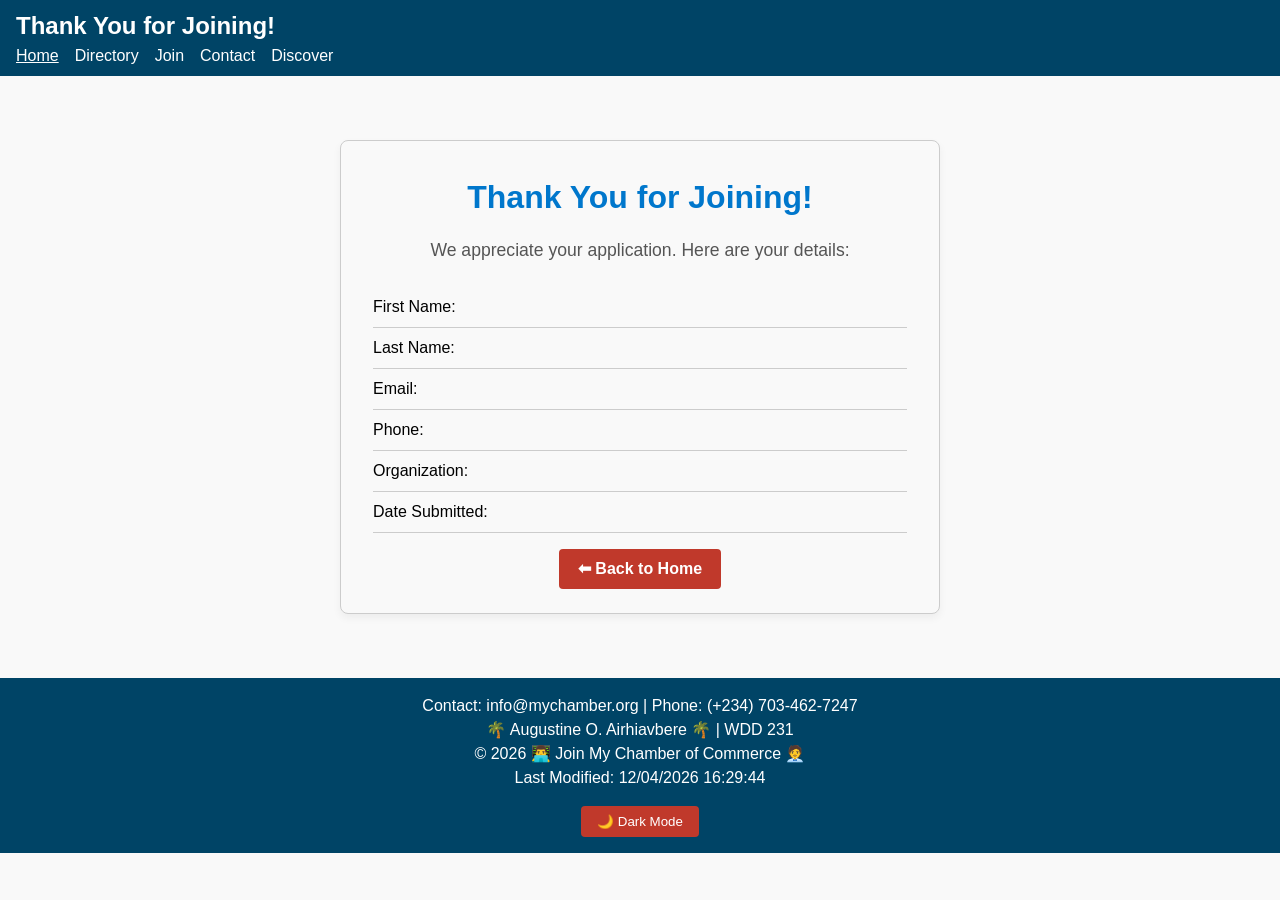
<file: chamber/thankyou.html>
<!DOCTYPE html>
<html lang="en">

 <meta charset="UTF-8">
    <meta name="viewport" content="width=device-width, initial-scale=1.0">
    <title>Thank you Page</title>
    <meta name="description" content="Thank you for joining our Chamber of Commerce Membership.">
    <meta name="author" content="Augustine O. Airhiavbere">
    <link rel="preconnect" href="https://fonts.googleapis.com">
    <link rel="preconnect" href="https://fonts.gstatic.com" crossorigin>
    <link href="https://fonts.googleapis.com/css2?family=Roboto&display=swap" rel="stylesheet">

    <!-- Favicon -->
    <link rel="icon" href="images/favicon.ico" type="image/x-icon">

    <!-- Facebook Open Graph Meta -->
    <meta property="og:title" content="Thank you for joining our Chamber of Commerce Membership.">
    <meta property="og:description" content="Thank you for joining our Chamber of Commerce Membership.">
    <meta property="og:image" content="https://austantine.github.io/wdd231/chamber/images/social-preview.png">
    <meta property="og:url" content="https://austantine.github.io/wdd231/chamber/join.html">

    <!-- Twitter Card Meta (extra SEO boost) -->
    <meta name="twitter:card" content="summary_large_image">
    <meta name="twitter:title" content="Thank you for joining our Chamber of Commerce Membership.">
    <meta name="twitter:description" content="Thank you for joining our Chamber of Commerce Membership.">
    <meta name="twitter:image" content="https://austantine.github.io/wdd231/chamber/images/social-preview.png">

    <!-- CSS Links -->
    <link rel="stylesheet" href="styles/directory.css">
    <link rel="stylesheet" href="styles/directory-responsive.css" media="(max-width: 768px)">
    <!-- JavaScript -->
    <script src="scripts/directory.js" defer></script>
</head>

<body>
 
<header>
    <h1>Thank You for Joining!</h1>
    <nav>
        <button id="menu-toggle">☰</button>
        <ul id="nav-links">
            <li><a href="index.html" class="active">Home</a></li>
            <li><a href="directory.html">Directory</a></li>
            <li><a href="join.html">Join</a></li>
            <li><a href="contact.html">Contact</a></li>
            <li><a href="discover.html">Discover</a></li>
        </ul>
    </nav>
</header>
  <main>
       <div class="thankyou-container">
        <h1>Thank You for Joining!</h1>
        <p>We appreciate your application. Here are your details:</p>
        <ul>
          <li>First Name: <span id="firstName"></span></li>
          <li>Last Name: <span id="lastName"></span></li>
          <li>Email: <span id="email"></span></li>
          <li>Phone: <span id="phone"></span></li>
          <li>Organization: <span id="organization"></span></li>
          <li>Date Submitted: <span id="timestamp"></span></li>
        </ul>
        <br>
        <a href="index.html" class="cta-btn">⬅ Back to Home</a>
      </div>
  </main>
  <footer>
    <p class="info">Contact: <a href="mailto:info@mychamber.org">info@mychamber.org</a> | Phone: (+234) 703-462-7247</p>
    <p>🌴 Augustine O. Airhiavbere 🌴 | WDD 231</p>
    <p>&copy; <span id="year"></span> 👨‍💻 Join My Chamber of Commerce 🧑‍💼</p>
    <p>Last Modified: <span id="lastModified"></span></p>
    <button id="dark-mode-toggle">🌙 Dark Mode</button>
</footer>
</body>
</html>
</file>
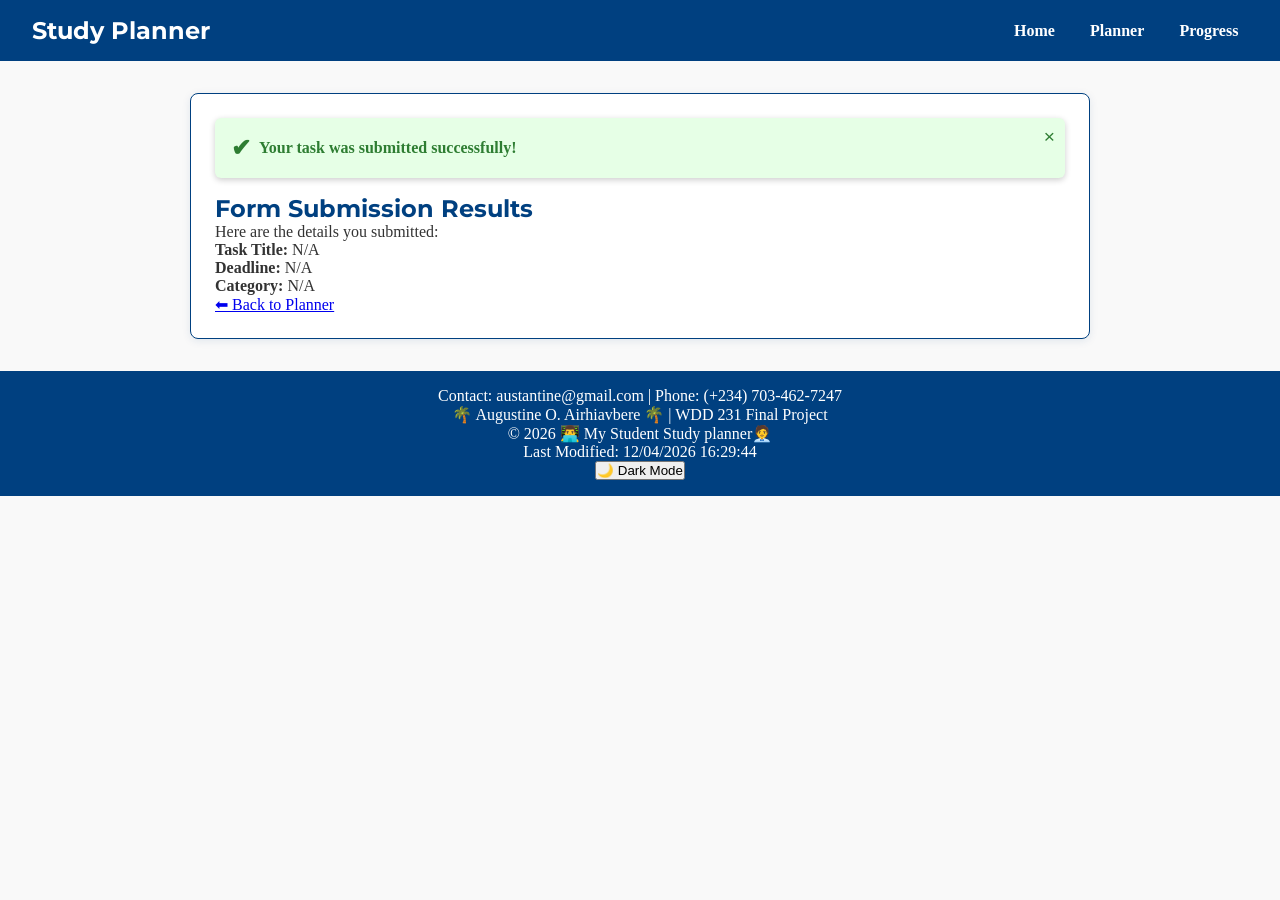
<file: final/action-form.html>
<!DOCTYPE html>
<html lang="en">
<head>
    <meta charset="UTF-8">
    <meta name="viewport" content="width=device-width, initial-scale=1.0">
    <meta name="description" content="Student Personal site for Study Planner Project">
    <meta name="author" content="Augustine O. Airhiavbere">
    <link rel="preconnect" href="https://fonts.googleapis.com">
    <link rel="preconnect" href="https://fonts.gstatic.com" crossorigin>
    <link href="https://fonts.googleapis.com/css2?family=Roboto&display=swap" rel="stylesheet">
    <!-- Favicon -->
    <link rel="icon" href="images/favicon.ico" type="image/x-icon">
    <title>Form Submission Results Page</title>

    <!-- Facebook Open Graph Meta -->
    <meta property="og:title" content="Student Personal site for Study Planner Project">
    <meta property="og:description" content="Student Personal site That help that server as Study Planner Project">
    <meta property="og:image" content="https://austantine.github.io/wdd231/final/images/social-preview.webp">
    <meta property="og:url" content="https://austantine.github.io/wdd231/final/index.html">

    <!-- Twitter Card Meta (extra SEO boost) -->
    <meta name="twitter:card" content="Student Personal site for Study Planner Project">
    <meta name="twitter:title" content="Student Personal site for Study Planner Project">
    <meta name="twitter:description" content="Student Personal site That help that server as Study Planner Project">
    <meta name="twitter:image" content="https://austantine.github.io/wdd231/final/images/social-preview.webp">

    <!-- CSS Links -->
    <link rel="stylesheet" href="styles/planner.css">
    <link rel="stylesheet" href="styles/planner-responsive.css">
    <!-- JavaScript -->
    <script src="scripts/planner.js" defer></script>

</head>

<body>
  <!-- Header -->
  <header>
    <div class="logo">Study Planner</div>
    <nav>
      <ul>
        <li><a href="index.html">Home</a></li>
        <li><a href="tasks.html">Planner</a></li>
        <li><a href="progress.html">Progress</a></li>
      </ul>
    </nav>
  </header>

  <!-- Main Content -->
  <main>
    <section class="results-card">
      <!-- Success Banner -->
      <div class="success-banner" id="successBanner" role="alert" aria-live="assertive">
        <span class="success-icon">✔</span>
        Your task was submitted successfully!
        <button class="dismiss-btn" id="dismissBanner" aria-label="Dismiss success message">&times;</button>
      </div>

      <h1>Form Submission Results</h1>
      <p class="subtitle">Here are the details you submitted:</p>
      <div id="formData"></div>

      <!-- Back button -->
      <a href="tasks.html" class="btn-back" id="backToPlanner">⬅ Back to Planner</a>
    </section>
  </main>

  <footer>
    <p class="info">Contact: <a href="austantine@gmail.com">austantine@gmail.com</a> | Phone: (+234) 703-462-7247</p>
    <p>🌴 Augustine O. Airhiavbere 🌴 | WDD 231 Final Project</p>
    <p>&copy; <span id="year"></span> 👨‍💻 My Student Study planner🧑‍💼</p>
    <p>Last Modified: <span id="lastModified"></span></p>
    <button id="dark-mode-toggle">🌙 Dark Mode</button>
    <!-- Success sound -->
  <audio id="successSound" src="sounds/success-chime.mp3" preload="auto"></audio>
</footer>
</body>
</html>
</file>
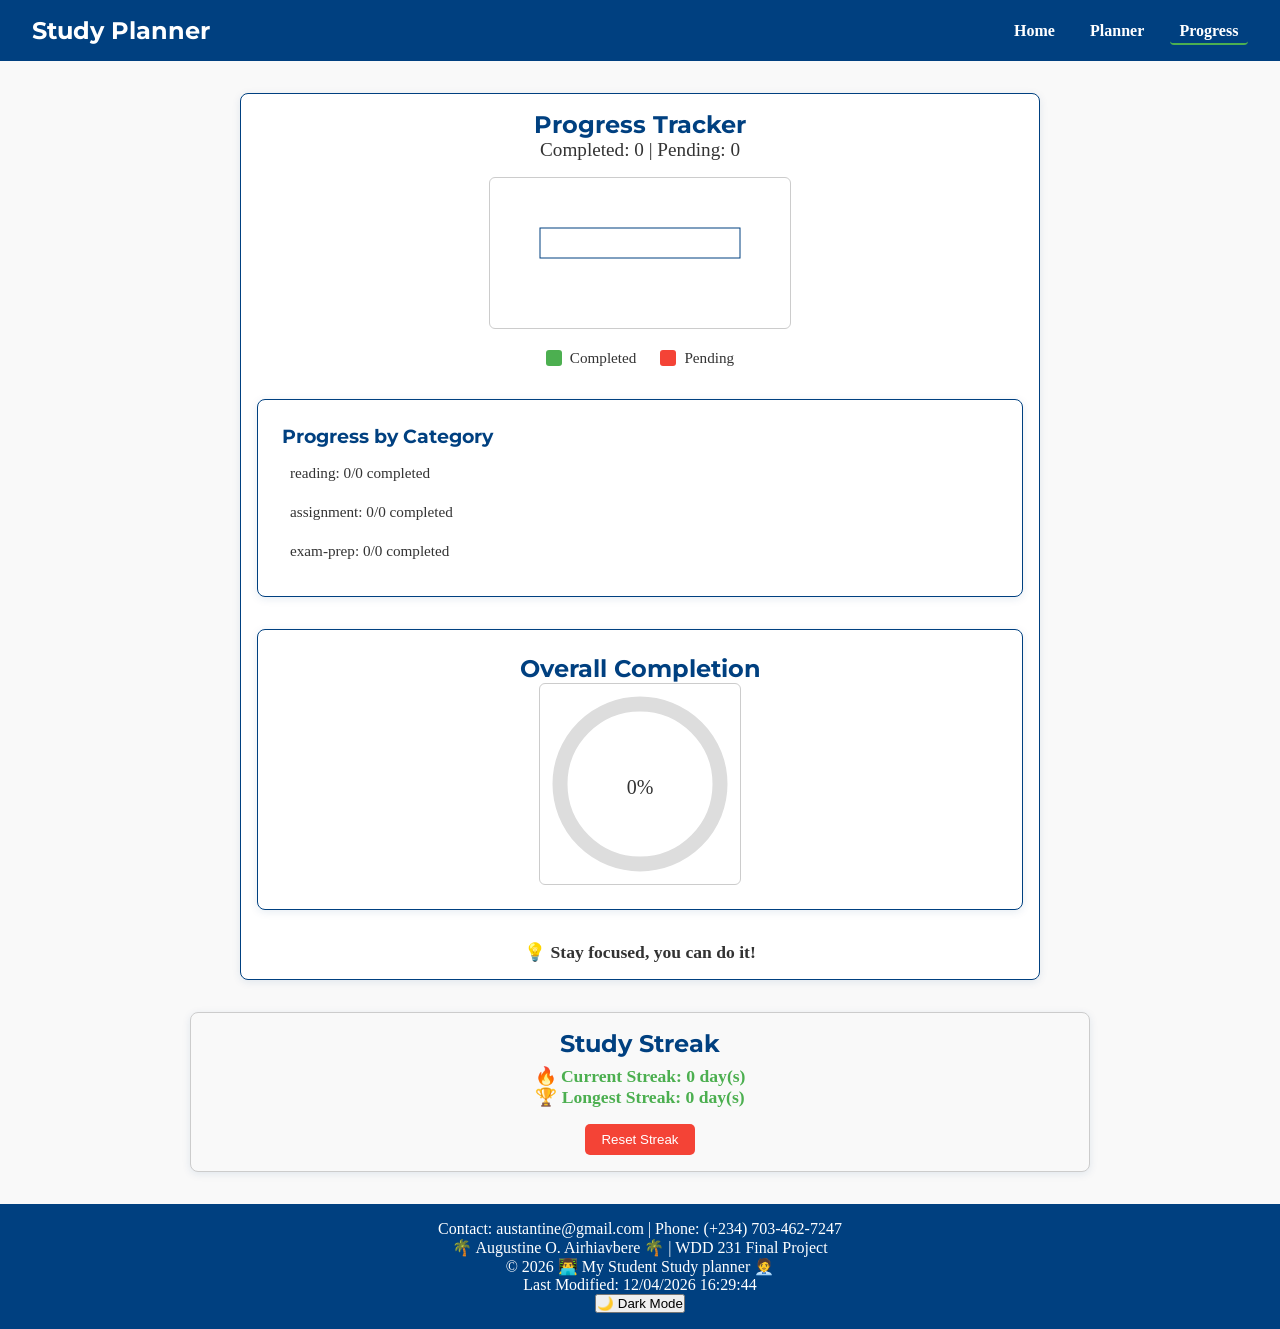
<file: final/progress.html>
<!DOCTYPE html>
<html lang="en">
<head>
  <meta charset="UTF-8">
  <meta name="viewport" content="width=device-width, initial-scale=1.0">
  <meta name="description" content="Student Personal site for Study Planner Project">
  <meta name="author" content="Augustine O. Airhiavbere">
  <link rel="preconnect" href="https://fonts.googleapis.com">
  <link rel="preconnect" href="https://fonts.gstatic.com" crossorigin>
  <link href="https://fonts.googleapis.com/css2?family=Roboto&display=swap" rel="stylesheet">
  <!-- Favicon -->
  <link rel="icon" href="images/favicon.ico" type="image/x-icon">
  <title>Progress Page</title>

  <!-- Social Meta -->
  <meta property="og:title" content="Student Personal site for Study Planner Project">
  <meta property="og:description" content="Student Personal site That serves as Study Planner Project">
  <meta property="og:image" content="https://austantine.github.io/wdd231/final/images/social-preview.webp">
  <meta property="og:url" content="https://austantine.github.io/wdd231/final/index.html">

  <meta name="twitter:card" content="summary_large_image">
  <meta name="twitter:title" content="Student Personal site for Study Planner Project">
  <meta name="twitter:description" content="Student Personal site That serves as Study Planner Project">
  <meta name="twitter:image" content="https://austantine.github.io/wdd231/final/images/social-preview.webp">

  <!-- CSS -->
  <link rel="stylesheet" href="styles/planner.css">
  <link rel="stylesheet" href="styles/planner-responsive.css">

  <!-- JS -->
  <script src="scripts/progress.js" defer></script>
  <script src="scripts/planner.js" defer></script>
  
</head>

<body>
  <!-- Header -->
  <header>
    <div class="logo">Study Planner</div>
    <nav>
      <div class="hamburger">
        <span></span><span></span><span></span>
      </div>
      <ul>
        <li><a href="index.html">Home</a></li>
        <li><a href="tasks.html">Planner</a></li>
        <li><a href="progress.html" class="active">Progress</a></li>
      </ul>
    </nav>
  </header>

  <!-- Main -->
  <main>
    <section class="progress-tracker">
      <h1>Progress Tracker</h1>

      <!-- Overall Summary -->
      <div id="progressSummary"></div>
      <canvas id="progressChart" width="300" height="150"></canvas>

      <!-- Legend -->
      <div class="progress-legend">
      <span><span class="legend-box legend-completed"></span>Completed</span>
      <span><span class="legend-box legend-pending"></span>Pending</span>
      </div>

      <!-- Category Breakdown -->
      <section class="progress-categories">
        <h2>Progress by Category</h2>
        <ul id="categoryProgress"></ul>
      </section>

      <!-- Circular Gauge -->
      <section class="completion-gauge">
        <h2>Overall Completion</h2>
        <canvas id="completionGauge" width="200" height="200"></canvas>
      </section>

      <!-- Motivational Message -->
      <p id="motivationMessage" class="motivation"></p>
    </section>

    <!-- Streak Tracker Section -->
<section class="streak-tracker">
  <h2>Study Streak</h2>
  <p id="currentStreak">🔥 Current Streak: 0 day(s)</p>
  <p id="longestStreak">🏆 Longest Streak: 0 day(s)</p>
  <button id="resetStreakBtn">Reset Streak</button>
</section>

<!-- Success Banner for Reset -->
<div id="resetSuccessBanner" class="success-banner">
  <span class="success-icon">✅</span>
  <span>Streak reset successfully!</span>
  <button class="dismiss-btn" id="dismissResetBanner">&times;</button>
</div>


<!-- Reset Confirmation Modal (placed outside streak-tracker) -->
<div id="resetModal" class="modal">
  <div class="modal-content">
    <span class="close" id="closeResetModal">&times;</span>
    <h3>Confirm Reset</h3>
    <p>Are you sure you want to reset your streak?</p>
    <button id="confirmResetBtn">Yes, Reset</button>
    <button id="cancelResetBtn">Cancel</button>
  </div>
</div>


  </main>

  <!-- Footer -->
  <footer>
    <p class="info">Contact: <a href="mailto:austantine@gmail.com">austantine@gmail.com</a> | Phone: (+234) 703-462-7247</p>
    <p>🌴 Augustine O. Airhiavbere 🌴 | WDD 231 Final Project</p>
    <p>&copy; <span id="year"></span> 👨‍💻 My Student Study planner 🧑‍💼</p>
    <p>Last Modified: <span id="lastModified"></span></p>
    <button id="dark-mode-toggle">🌙 Dark Mode</button>
  </footer>
</body>
</html>
</file>
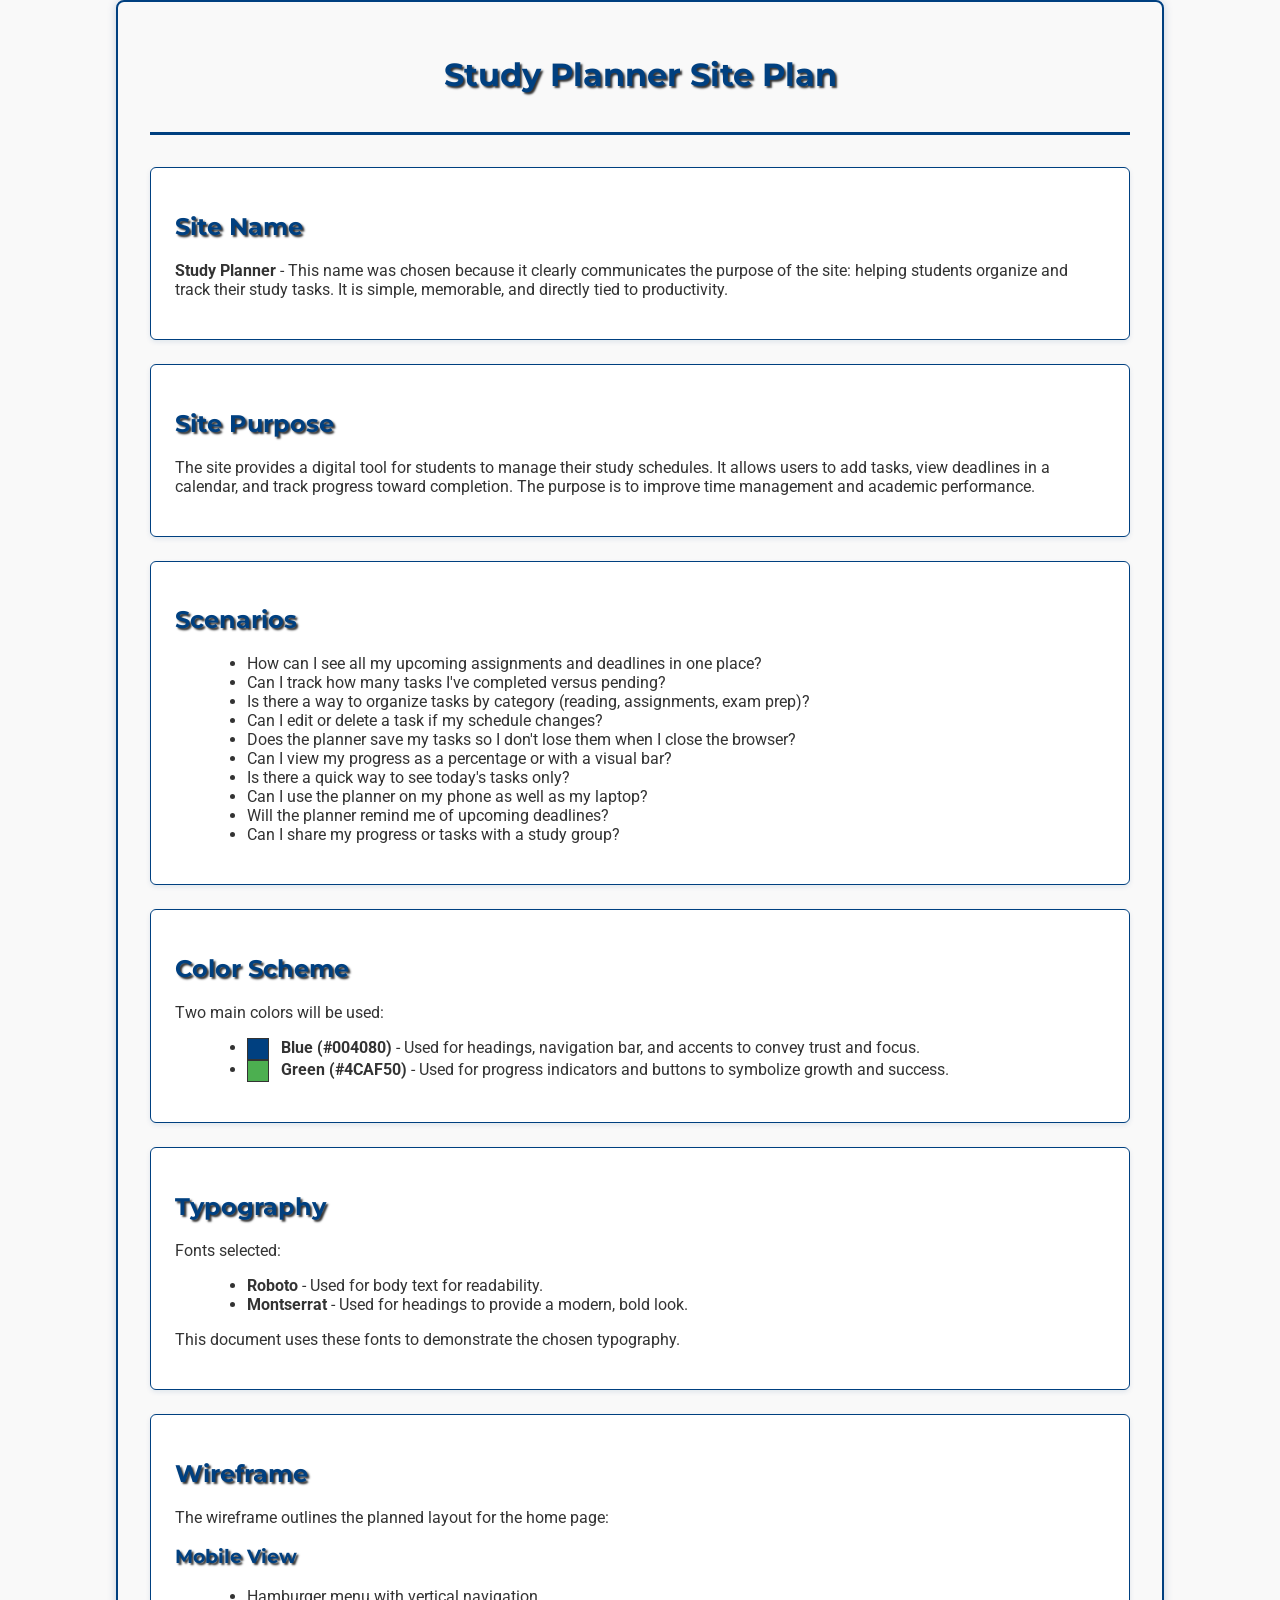
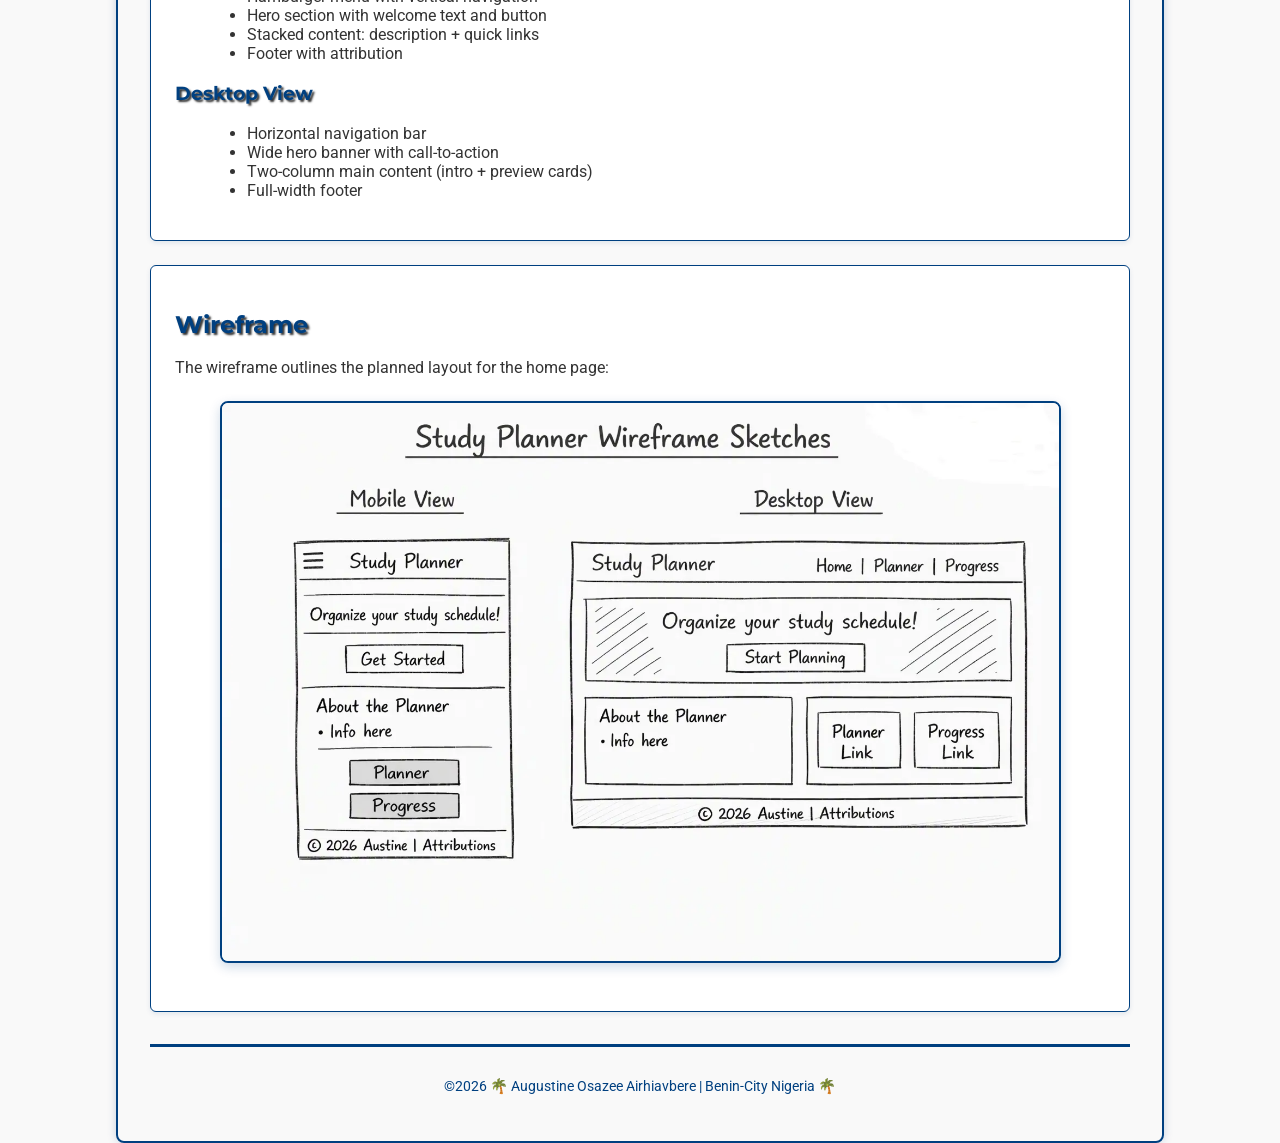
<file: final/siteplan.html>
<!DOCTYPE html>
<html lang="en">
<head>
    <meta charset="UTF-8">
    <meta name="viewport" content="width=device-width, initial-scale=1.0">
    <!-- Favicon -->
    <link rel="icon" href="images/favicon.ico" type="image/x-icon">
    <title>Study Planner Site Plan</title>
    <meta name="description" content="Site Plan for Study Planner Project">
    <meta name="author" content="Augustine Osazee Airhiavbere">
    <!-- Preconnects for faster font loading -->
    <link rel="preconnect" href="https://fonts.googleapis.com">
    <link rel="preconnect" href="https://fonts.gstatic.com" crossorigin>
    <!-- Google Fonts stylesheet -->
    <link href="https://fonts.googleapis.com/css2?family=Roboto:wght@400;700&display=swap" rel="stylesheet">
    <link rel="stylesheet" href="styles/siteplan.css">
</head>

<body>
  <header>
    <h1>Study Planner Site Plan</h1>
  </header>

  <main>
    <section>
      <h2>Site Name</h2>
      <p><strong>Study Planner</strong> - This name was chosen because it clearly communicates the purpose of the site: helping students organize and track their study tasks. It is simple, memorable, and directly tied to productivity.</p>
    </section>

    <section>
      <h2>Site Purpose</h2>
      <p>The site provides a digital tool for students to manage their study schedules. It allows users to add tasks, view deadlines in a calendar, and track progress toward completion. The purpose is to improve time management and academic performance.</p>
    </section>

    <section>
        <h2>Scenarios</h2>
        <ul>
          <li>How can I see all my upcoming assignments and deadlines in one place?</li>
          <li>Can I track how many tasks I've completed versus pending?</li>
          <li>Is there a way to organize tasks by category (reading, assignments, exam prep)?</li>
          <li>Can I edit or delete a task if my schedule changes?</li>
          <li>Does the planner save my tasks so I don't lose them when I close the browser?</li>
          <li>Can I view my progress as a percentage or with a visual bar?</li>
          <li>Is there a quick way to see today's tasks only?</li>
          <li>Can I use the planner on my phone as well as my laptop?</li>
          <li>Will the planner remind me of upcoming deadlines?</li>
          <li>Can I share my progress or tasks with a study group?</li>
        </ul>
      </section>
      

    <section>
      <h2>Color Scheme</h2>
      <p>Two main colors will be used:</p>
      <ul>
        <li><span class="color-swatch blue"></span> <strong>Blue (#004080)</strong> - Used for headings, navigation bar, and accents to convey trust and focus.</li>
        <li><span class="color-swatch green"></span> <strong>Green (#4CAF50)</strong> - Used for progress indicators and buttons to symbolize growth and success.</li>
      </ul>
    </section>

    <section>
      <h2>Typography</h2>
      <p>Fonts selected:</p>
      <ul>
        <li><strong>Roboto</strong> - Used for body text for readability.</li>
        <li><strong>Montserrat</strong> - Used for headings to provide a modern, bold look.</li>
      </ul>
      <p>This document uses these fonts to demonstrate the chosen typography.</p>
    </section>

    <section>
      <h2>Wireframe</h2>
      <p>The wireframe outlines the planned layout for the home page:</p>
      <h3>Mobile View</h3>
      <ul>
        <li>Hamburger menu with vertical navigation</li>
        <li>Hero section with welcome text and button</li>
        <li>Stacked content: description + quick links</li>
        <li>Footer with attribution</li>
      </ul>
      <h3>Desktop View</h3>
      <ul>
        <li>Horizontal navigation bar</li>
        <li>Wide hero banner with call-to-action</li>
        <li>Two-column main content (intro + preview cards)</li>
        <li>Full-width footer</li>
      </ul>
    </section>
    <section>
        <h2>Wireframe</h2>
        <p>The wireframe outlines the planned layout for the home page:</p>
        <!-- existing lists for mobile/desktop -->
        <img src="images/siteplan-sketch.webp" 
             alt="Study Planner Wireframe Sketches" 
             class="wireframe-img" 
             loading="lazy">
      </section>
      
  </main>

  <footer>
    <p>&copy;2026 🌴 Augustine Osazee Airhiavbere | Benin-City Nigeria 🌴</p>
  </footer>
</body>
</html>
</file>
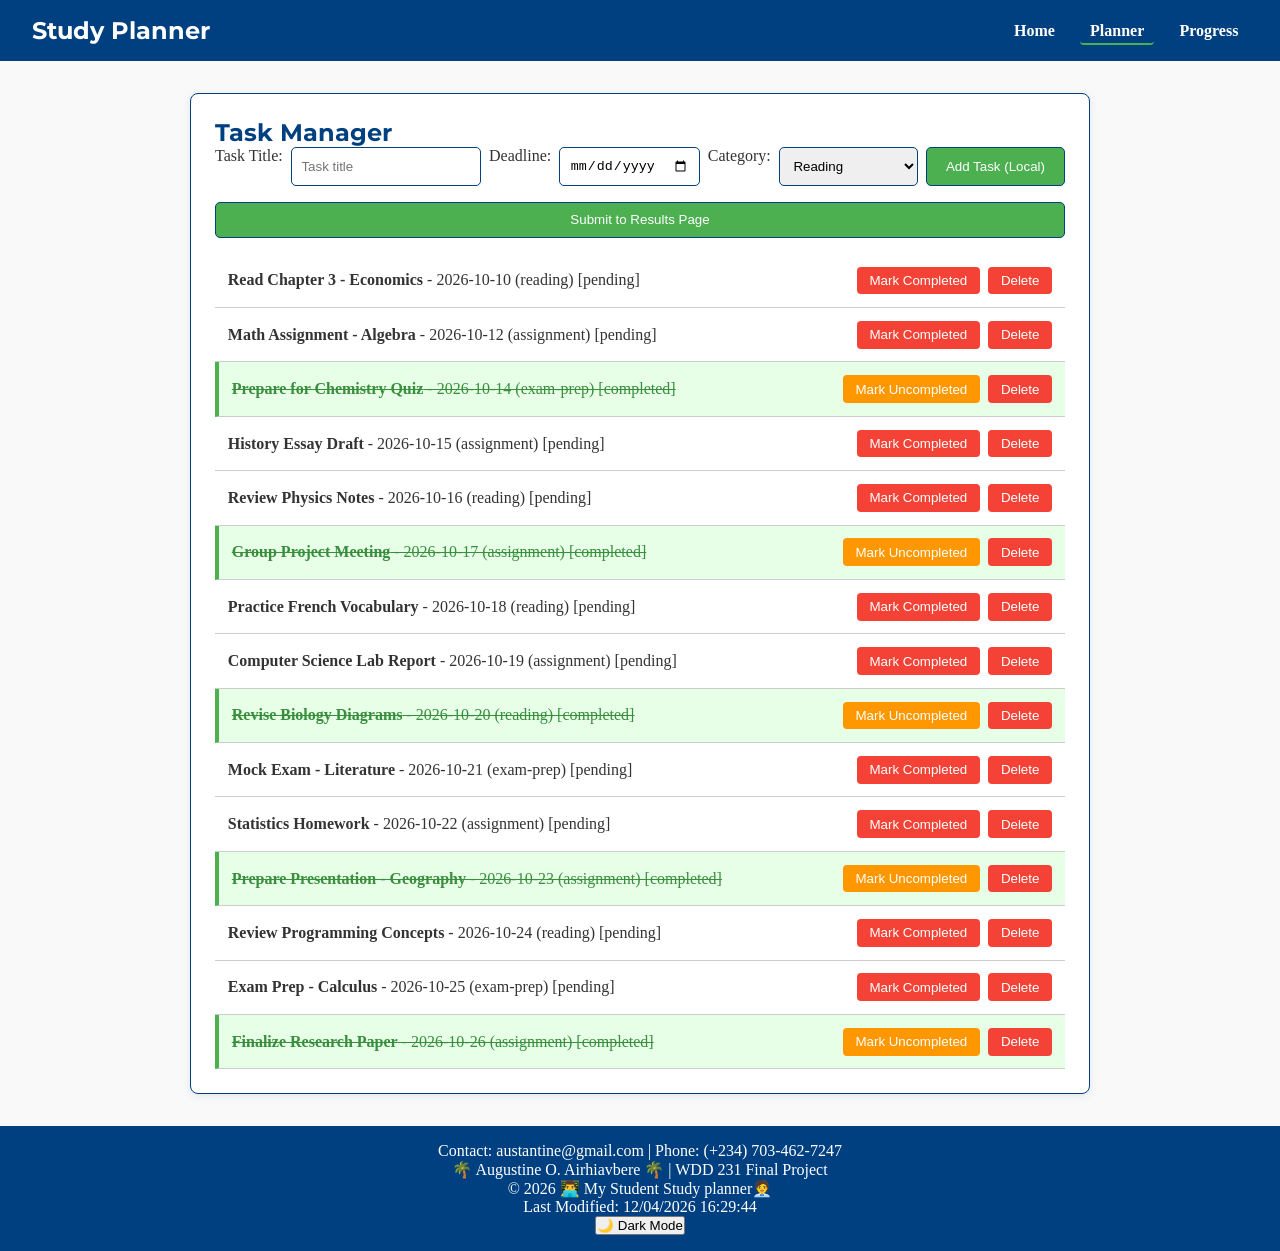
<file: final/tasks.html>
<!DOCTYPE html>
<html lang="en">
<head>
    <meta charset="UTF-8">
    <meta name="viewport" content="width=device-width, initial-scale=1.0">
    <meta name="description" content="Student Personal site for Study Planner Project">
    <meta name="author" content="Augustine O. Airhiavbere">
    <link rel="preconnect" href="https://fonts.googleapis.com">
    <link rel="preconnect" href="https://fonts.gstatic.com" crossorigin>
    <link href="https://fonts.googleapis.com/css2?family=Roboto&display=swap" rel="stylesheet">
    <!-- Favicon -->
    <link rel="icon" href="images/favicon.ico" type="image/x-icon">
    <title>Tasks Page</title>

    <!-- Facebook Open Graph Meta -->
    <meta property="og:title" content="Student Personal site for Study Planner Project">
    <meta property="og:description" content="Student Personal site That help that server as Study Planner Project">
    <meta property="og:image" content="https://austantine.github.io/wdd231/final/images/social-preview.webp">
    <meta property="og:url" content="https://austantine.github.io/wdd231/final/index.html">

    <!-- Twitter Card Meta (extra SEO boost) -->
    <meta name="twitter:card" content="Student Personal site for Study Planner Project">
    <meta name="twitter:title" content="Student Personal site for Study Planner Project">
    <meta name="twitter:description" content="Student Personal site That help that server as Study Planner Project">
    <meta name="twitter:image" content="https://austantine.github.io/wdd231/final/images/social-preview.webp">

    <!-- CSS Links -->
    <link rel="stylesheet" href="styles/planner.css">
    <link rel="stylesheet" href="styles/planner-responsive.css">
    
    <!-- JavaScript -->
    <script src="scripts/progress.js" defer></script>
    <script src="scripts/planner.js" defer></script>

</head>

<body>
  <!-- Header -->
  <header>
    <div class="logo">Study Planner</div>
    <nav>
      <div class="hamburger">
        <span></span>
        <span></span>
        <span></span>
      </div>
      <ul>
        <li><a href="index.html">Home</a></li>
        <li><a href="tasks.html"  class="active">Planner</a></li>
        <li><a href="progress.html">Progress</a></li>
      </ul>
    </nav>
  </header>

  <main>
    <section class="task-manager">
      <h1>Task Manager</h1>
      <!-- Local Planner Form -->
      <form id="taskForm">
        <label for="taskTitle">Task Title:</label>
        <input type="text" id="taskTitle" name="taskTitle" placeholder="Task title" required>

        <label for="taskDeadline">Deadline:</label>
        <input type="date" id="taskDeadline" name="taskDeadline" required>

        <label for="taskCategory">Category:</label>
        <select id="taskCategory" name="taskCategory">
          <option value="reading">Reading</option>
          <option value="assignment">Assignment</option>
          <option value="exam-prep">Exam Prep</option>
        </select>

        <button type="submit">Add Task (Local)</button>
      </form>

      <!-- Submission Form to Results Page -->
      <form action="action-form.html" method="get" class="submit-form">
        <input type="hidden" name="taskTitle" id="submitTaskTitle">
        <input type="hidden" name="taskDeadline" id="submitTaskDeadline">
        <input type="hidden" name="taskCategory" id="submitTaskCategory">
        <button type="submit">Submit to Results Page</button>
      </form>
      
      

      <div id="taskList">
        <!-- Tasks will be rendered here -->
      </div>
    </section>
  </main>
  <footer>
    <p class="info">Contact: <a href="austantine@gmail.com">austantine@gmail.com</a> | Phone: (+234) 703-462-7247</p>
    <p>🌴 Augustine O. Airhiavbere 🌴 | WDD 231 Final Project</p>
    <p>&copy; <span id="year"></span> 👨‍💻 My Student Study planner🧑‍💼</p>
    <p>Last Modified: <span id="lastModified"></span></p>
    <button id="dark-mode-toggle">🌙 Dark Mode</button>
</footer>
</body>
</html>
</file>
<file: styles/homepage-small.css>
/* ===========================
   Global Variables
   =========================== */
   :root {
    --color-primary: #460350;       /* dark purple */
    --color-back: #333333;         /* light background */
    --color-dark-back: #000000;     /*dark background */
    --color-light: #ffffff;         /* pure white */
    --color-green:#079a89;         /* green for hover*/
    --color-light-green:#e0f2f1; /*light green for hover*/
    --color-overlay-dark: rgba(0, 0, 0, 0.6); /* semi-transparent black */
  }
  
  /* Reset */
  * { margin: 0; padding: 0; box-sizing: border-box; }
  
  body {
    font-family: 'Roboto', sans-serif;
    line-height: 1.6;
    padding: 10px;
    background-color: var(--color-light);
    color: var(--color-dark-back);
  }
  
  /* Header */
  header {
    display: flex;
    flex-direction: column; /* stack logo and nav vertically */
    align-items: flex-start;
    width: 100%;
    padding: 0.5rem;
    gap: 5px;
    
  }
  
  .logo {
    display: flex;
    align-items: start;
    background-color: var(--color-primary);
    color: var(--color-light);
    width: 100%;
    padding: 0rem;
    margin-left: 0;
    
  }
  
  .logo img {
    width: 40px;
    margin-right: 10px;
  }
  
  /* Hamburger toggle */
#menu-toggle {
    display: inline;
    font-size: 1.8rem;
    background: none;
    border: none;
    cursor: pointer;
    color: var(--color-dark-back);
    position: absolute;        /* float above other elements */
    top: 1rem;                 /* adjust vertical position */
    right: 1rem;               /* align to the right */
    z-index: 1000;             /* ensure it stays above nav */
  }
  
  
  /* Navigation */
  nav {
    display: none;
    width: 100%;
    background-color: var(--color-primary);
    color: var(--color-light);
    padding: 0.5rem 0;
  }
  
  nav.open {
    display: block;
  }
  
  nav ul {
    list-style: none;
    padding: 0;
  }
  
  nav ul li {
    margin: 10px 0;
  }
  
  nav ul li a {
    text-decoration: none;
    color: var(--color-light);
    padding: 8px 12px;
    display: block;
    transition: color 0.3s ease, background-color 0.3s ease;
    text-shadow: var(--color-back) 2px 2px 2px;
  }
  
  nav ul li a:hover,
  nav ul li a:focus {
    color: var(--color-green);
    background-color: var(--color-light-green);
    border-radius: 4px;
    outline: none;
  }
  h1{
    font-size: 2rem;
    text-align: start;
    padding-left: 1rem;
    padding-bottom: 0;
    margin-bottom: 0;
    text-shadow: var(--color-back) 2px 2px 2px;
  }
  /* Profile Section */
  .profile {
    display: block;
    margin: 5px 0;
  }
  
  .profile div {
    margin-bottom: 20px;
  }
  
  .profile img {
    padding-top: 0.5rem;
    max-width: 80%;
    height: auto;
    border-radius: 8px;
    text-shadow: var(--color-back) 2px 2px 4px;
  }
  .profile .about-me h2 {
    margin-top: 0;
    font-size: 1rem;
    text-align:justify;
    background-color: var(--color-primary);
    color:var(--color-light);
    padding:0.5rem;
    border-top-left-radius: 15px;
  }
  .profile .student h2 {
      margin-top: 0;
      font-size: 1rem;
      background-color: var(--color-primary);
      color:var(--color-light);
      padding:0.5rem;
      border-top-right-radius: 15px;
  }
  
  /* Buttons */
  button {
    background-color: #00796b;
    color: var(--color-light);
    border: none;
    padding: 10px 20px;
    border-radius: 4px;
    cursor: pointer;
    transition: background-color 0.3s ease, transform 0.2s ease;
  }
  
  button:hover,
  button:focus {
    background-color: #004d40;
    transform: scale(1.05);
    outline: none;
  }
  
  button:focus-visible,
  nav ul li a:focus-visible {
    outline: 2px solid #004d40;
    outline-offset: 3px;
  }
  
  /* Courses */
  .course {
    padding: 10px;
    margin: 5px;
    border: 1px solid #ccc;
  }

  .courses h2{
    margin-bottom: 5px;
    font-size: 1rem;
    text-align: center;
    background-color: var(--color-primary);
    color:var(--color-light);
    padding:0.5rem;
    border-top-left-radius: 15px;
  }

  
  .course.completed {
    background-color: #d4edda;
    border-color: #28a745;
  }
  .courses p{
    text-align: center;
    padding-top: 0;
  }

/* Projects Section */
.project {
    margin: 2rem 0;
    padding: 1rem;
  }
  
  .project h2 {
    text-align: center;
    margin-bottom: 0.5rem;
    background-color: var(--color-primary);
    color: var(--color-light);
    padding: 0.5rem;
    border-top-left-radius: 15px;
  }
  
  .project-chamber,
  .project-final {
    background-color: var(--color-light);
    border: 1px solid var(--color-primary);
    border-radius: 8px;
    padding: 1rem;
    margin-bottom: 1rem;
    text-align: center;
  }
  
  .project h3 {
    color: var(--color-dark-back);
    margin-bottom: 0.5rem;
  }
  
  .project p {
    margin-bottom: 1rem;
    line-height: 1.5;
  }
  
  .project a {
    display: inline-block;
    padding: 0.5rem 1rem;
    background-color: var(--color-primary);
    color: var(--color-light);
    text-decoration: none;
    border-radius: 4px;
    transition: background-color 0.3s ease;
  }
  
  .project a:hover {
    background-color: var(--color-dark-back);
  }
  

 /* Footer three-row layout */
footer {
    display: flex;
    flex-direction: column;
    width: 100%;
    margin-top: 20px;
  }
  
  /* Row 1: Social links row */
  footer .social {
    background-color: var(--color-light); /* white background */
    text-align: center;
    padding: 1rem;
  }
  
  footer .social a img {
    width: 40px;
    margin: 0 10px;
    transition: transform 0.3s ease;
  }
  
  footer .social a img:hover {
    transform: scale(1.1);
  }
  
  /* Row 2 & 3: Info + Date centralized */
  footer .footer-info,
  footer .footer-date {
    background-color: var(--color-primary);
    color: var(--color-light);
    text-align: center;
    padding: 0.5rem;
  }
  
  footer .footer-info p,
  footer .footer-date p {
    margin: 5px 0;
  }
</file>
<file: styles/homepage-large.css>
/* homepage-large.css */

@media (min-width: 768px) {
/* =======================================
Header stacked layout for large screens 
========================================*/
   header {
    flex-direction: column; /* stack logo and nav vertically */
    width:100%;
    margin:0;
   }
   
    .logo {
        display: inline-block;
      align-items: start;
      background-color: var(--color-light);
      color: var(--color-dark-back);
     margin: 0;
            
    }
  
    #menu-toggle {
        display: none; /* hide hamburger on large screens */
      }
    
      /* Navigation row */
      nav {
        display: block;
        width: 100%;
        background-color: var(--color-primary);
        padding-top: 0.5rem;
        padding-left: 1rem;
      }
  
    nav ul {
      display: flex;
      justify-content: start;
      gap: 20px;
    }
  
    nav ul li a {
      padding: 8px 12px;
      text-decoration: none;
      color: var(--color-light);
      transition: color 0.3s ease, background-color 0.3s ease;
      padding-left: 0; /* Reset margin for large screens */
    }
  
    nav ul li a:hover,
    nav ul li a:focus {
      background-color: #b2dfdb;
      color: #004d40;
      border-radius: 4px;
      outline: none;
    }
  
    /* Profile Section side-by-side */
    .profile {
      display: flex;
      justify-content: space-between;
      align-items: flex-start;
      gap: 30px;
      margin: 5px 0;
    }
  
    .profile div:first-child {
      flex: 2; /* About-me info takes more space */
    }
    .profile div:last-child {
      flex: 1; /* student photo takes less space */
      text-align: center;
    }
  
    .profile .student {
      text-align: center;
      background-color: var(--color-light);
      color: var(--color-dark-back);
      border: 1px solid var(--color-primary);
      border-top-right-radius: 15px;
      
    }
    .profile .about-me {
        text-align: center;
        background-color: var(--color-light);
      color: var(--color-dark-back);
      border: 1px solid var(--color-primary);
        border-top-left-radius: 15px;
      }
  
    .profile img {
      padding-top: 0.5rem;
      width: 100%;
      max-width: 200px;
      height: auto;
      border-radius: 8px;
      box-shadow: 0 2px 6px rgba(0, 0, 0, 0.2);
     
    }
    .profile .about-me h2 {
      margin-top: 0;
      text-align: center;
      font-size: 1rem;
      background-color: var(--color-primary);
      color:var(--color-light);
      padding:0.5rem;
      border-top-left-radius: 15px;
      text-shadow: var(--color-back) 2px 2px 4px;
    }
    .profile .student h2 {
        margin-top: 0;
        font-size: 1rem;
        background-color: var(--color-primary);
        color:var(--color-light);
        padding:0.5rem;
        text-shadow: var(--color-back) 2px 2px 4px;
        border-top-right-radius: 15px;
        
      }
    .profile p {
      font-size: 1rem;
      line-height: 1.5;
      text-align: justify;
      color: var(--color-dark-back);
      padding: 1.5rem;
    }
/*=======================================
    Course Filter Buttons
=======================================*/
    .filters  {
        display: grid;
        grid-template-columns: repeat(3, 1fr); /* 3 columns for large screens */
        gap: 10px;
        margin: 20px 0;
    }
    #course-list {
        display: grid;
        grid-template-columns: repeat(3, 1fr); /* 3 columns for large screens */
        gap: 10px;
        margin: 20px 0;
    }
    .filters button {
        background-color: var(--color-primary);
        color: var(--color-light);
        border: none;
        padding: 12px;
        border-radius: 4px;
        cursor: pointer;
        text-align: center;
        transition:background-color 0.3s ease, transform 0.2s ease;
    }

.filters button:hover,
.filters button:focus {
  background-color: #6a1b9a; /* lighter purple shade */
  transform: scale(1.05);
  outline: none;
}

.filters button:focus-visible {
  outline: 2px solid #004d40;
  outline-offset: 3px;
}

/* ======================
    Buttons 
   ======================*/
button {
      transition: background-color 0.3s ease, transform 0.2s ease;
    }
  
    button:hover,
    button:focus {
      background-color: #00695c;
      transform: scale(1.05);
      outline: none;
    }
/* ======================
    Project 
   ======================*/
    .project {
        display: grid;
        grid-template-columns: 1fr 1fr; /* two columns side by side */
        gap: 2rem;
        padding: 2rem;
      }
    
      .project h2 {
        grid-column: 1 / -1; /* heading spans both columns */
        text-align: center;
        margin-bottom: 0.5rem;
      }
    
      .project-chamber,
      .project-final {
        text-align: left;
        padding: 1.5rem;
      }
    
      .project a {
        margin-top: 1rem;
      }
    
  /* ======================
    Footer 
   ======================*/
    footer {
          flex-direction: column; /* keep three rows stacked */
        }
      
        /* Row 1: Social links row */
        footer .social {
          display: flex;
          justify-content: center;
          gap: 10px;
          padding: 1rem;
          background-color: var(--color-light);
        }
      
        /* Row 2: Footer info centralized */
    footer .footer-info {
          display: flex;
          justify-content: center; /* centralized */
          align-items: center;
          background-color: var(--color-primary);
          color: var(--color-light);
          padding: 0.5rem 0.1rem;
        }
      
        /* Row 3: Footer date centralized */
    footer .footer-date {
          display: flex;
          justify-content: center; /* centralized */
          align-items: center;
          background-color: var(--color-primary);
          color: var(--color-light);
          margin-top: 0;
          padding-top: 0;
          padding-bottom: 0.8rem;
        }
}
</file>
<file: chamber/styles/directory.css>
/* ==============================
   Global Variables
   ============================== */
:root {
  --primary-color: #004466;
  --secondary-color: #f9f9f9;
  --button-color:#0077cc;
  --text-color: #000000;
  --link-color: #ffffff;
  --border-color: #cccccc;
  --accent-color: #c0392b;
  --color-overlay-dark: rgba(0, 0, 0, 0.1);

  /* Dark mode equivalents */
  --dark-bg: #111111;
  --dark-card-bg: #333333;
  --dark-text: #eeeeee;
  --dark-link: #4da6ff;
  --dark-border: #555555;
}


/* ==============================
   Reset / Normalize Basics
   ============================== */
* {
    margin: 0;
    padding: 0;
    box-sizing: border-box;
}

body {
    font-family: Arial, sans-serif;
    line-height: 1.5;
    color: var(--text-color);
    background-color: var(--secondary-color);
    transition: background-color 0.3s ease, color 0.3s ease;
}

/* ==============================
   Header Section
   ============================== */
header {
    background-color: var(--primary-color);
    color: var(--link-color);
    padding: 0.5rem 1rem;
    transition: background-color 0.3s ease, color 0.3s ease;
}

header h1 {
    font-size: 1.5rem;
    margin: 0;
    color: var(--link-color);
}

.site-title {
    font-size: 2rem;
    font-weight: bold;
    color: var(--secondary-color); /* ensures contrast */
    text-shadow: var(--dark-bg) 1px 1px 2px; /* subtle shadow for readability */
    margin: 0;
    text-align: center;
    line-height: 1.2;
    letter-spacing: 1px;
    padding: 0.5rem;
  }
  
/* ==============================
   Home Page Navigation
   ============================== */
/* Hero Section */
.hero {
    position: relative;
    text-align: center;
}

.hero img {
    width: 100%;
    height: auto;
}

.hero-text {
    position: absolute;
    top: 50%;
    left: 50%;
    transform: translate(-50%, -50%);
    color: var(--link-color);
}

.cta-btn {
    background-color: var(--accent-color);
    color: var(--link-color);
    padding: 0.7rem 1.2rem;
    text-decoration: none;
    border-radius: 4px;
    font-weight: bold;
}

/* Events, Weather, Spotlights */
.events,
.weather,
.spotlights {
    padding: 2rem;
    text-align: center;
}

/* Spotlights Section */
.spotlights {
    padding: 2rem;
    text-align: center;
  }
  
  #spotlight-container {
    display: grid;
    grid-template-columns: repeat(3, 1fr); /* 3 columns side by side */
    gap: 1rem;
    justify-items: center;
  }

.spotlight-card {
    border: 1px solid var(--border-color);
    background: var(--secondary-color);
    padding: 1rem;
    border-radius: 6px;
    box-shadow: 0 2px 4px var(--color-overlay-dark);
    width: 100%;
    max-width: 300px; /* optional */
  }

.spotlight-card img {
    max-width: 100%;
    height: auto;
}


/* Navigation container */
nav {
    display: flex;
    justify-content: space-between;
    align-items: center;
}

/* Toggle button (mobile only) */
#menu-toggle {
    background-color: transparent;
    border: none;
    color: var(--link-color);
    font-size: 1.25rem;
    cursor: pointer;
    display: none;
}

/* Navigation links */
#nav-links {
    list-style: none;
    display: flex;
    gap: 1rem;
    margin: 0;
    padding: 0;
}

#nav-links li a {
    color: var(--link-color);
    text-decoration: none;
    font-weight: 500;
}

#nav-links li a.active {
    text-decoration: underline;
}

/* Mobile view */
@media (max-width: 768px) {
    #menu-toggle {
        display: block;
    }

    #nav-links {
        display: none;
        flex-direction: column;
        background-color: var(--primary-color);
        padding: 1rem;
        position: absolute;
        top: 60px;
        right: 0;
        width: 200px;
    }

    #nav-links li {
        margin-bottom: 0.5rem;
    }
}
/* ==============================
   Footer
   ============================== */
   footer {
    background-color: var(--primary-color);
    color: var(--link-color);
    text-align: center;
    padding: 1rem;
    transition: background-color 0.3s ease, color 0.3s ease;
}

footer .info {
    color: var(--link-color);
}

footer .info a {
    color: var(--link-color);   /* force link text to white */
    text-decoration: none;      /* optional: remove underline */
}


footer .info a:hover {
    text-decoration: underline;
    text-decoration-color: var(--accent-color); /* underline color */
    text-decoration-thickness: 2px;             /* optional: make it bolder */
}

#year {
    padding-top: 1.5rem;
}

#lastModified {
    padding-bottom: 0.5rem;
}

/* Dark Mode Toggle Button */
#dark-mode-toggle {
    background-color: var(--accent-color);
    color: var(--link-color);
    border: none;
    padding: 0.5rem 1rem;
    margin-top: 1rem;
    cursor: pointer;
    border-radius: 4px;
    transition: background-color 0.3s ease, color 0.3s ease;
}

#dark-mode-toggle:hover {
    opacity: 0.85;
}

/* ==============================
   Main Content
   ============================== */
main {
    padding: 1rem;
    transition: background-color 0.3s ease, color 0.3s ease;
}

.view-buttons {
    margin-bottom: 1rem;
}

.view-buttons button {
    background-color: var(--accent-color);
    border: none;
    color: var(--link-color);
    padding: 0.5rem 1rem;
    margin-right: 0.5rem;
    cursor: pointer;
    border-radius: 4px;
    transition: background-color 0.3s ease, color 0.3s ease;
}

.view-buttons button:hover {
    opacity: 0.85;
}

/* ==============================
   Member Cards
   ============================== */
#members.grid {
    display: grid;
    grid-template-columns: repeat(auto-fit, minmax(250px, 1fr));
    gap: 1rem;
}

#members.list {
    display: block;
}

#members.list .card {
    display: flex;
    align-items: center;
    gap: 1rem;
}

#members.list .card img {
    width: 80px;
    height: auto;
    border-radius: 4px;
    object-fit: cover;
    display: block;
}

/* Default image styling for grid view */
#members.grid .card img {
    width: 90%;
    height: auto;
    border-radius: 6px;
    object-fit: cover;
    display: block;
    margin: 0 auto;
}

.card {
    border: 1px solid var(--border-color);
    padding: 1rem;
    background: var(--secondary-color);
    border-radius: 6px;
    box-shadow: 0 2px 4px var(--color-overlay-dark);
    transition: background-color 0.3s ease, color 0.3s ease, border-color 0.3s ease;
}

.card h3 {
    margin-bottom: 0.5rem;
    color: var(--primary-color);
}

.card a {
    color: var(--primary-color);
    text-decoration: underline;
}

/* ==============================
   Dark Mode
   ============================== */
   body.dark-mode {
    background-color: var(--dark-bg);
    color: var(--dark-text);
  }
  
  body.dark-mode header,
  body.dark-mode footer {
    background-color: var(--primary-color); /* keep brand color */
    color: var(--link-color);
  }
  
  body.dark-mode .card,
  body.dark-mode .jcard,
  body.dark-mode .spotlight-card,
  body.dark-mode .thankyou-container {
    background-color: var(--dark-card-bg);
    color: var(--dark-text);
    border-color: var(--dark-border);
  }
  
  body.dark-mode a,
  body.dark-mode .spotlight-card a {
    color: var(--dark-link);
  }
  
  body.dark-mode .spotlights,
  body.dark-mode #members {
    background-color: var(--dark-bg);
    color: var(--dark-text);
  }
  
  body.dark-mode h3 {
    color: var(--dark-text); /* headings readable in dark mode */
  }
  
  #np-modal h3,
  #np-modal p {
    color: var(--dark-card-bg);

  }
  
  /* ==============================
   Join Membership Page
   ============================== */
  /* Membership cards animation */
.membership-cards {
    display: flex;
    flex-wrap: wrap;
    gap: 1rem;
  }
  
  .jcard {
    flex: 1 1 200px;
    padding: 1rem;
    border: 1px solid #ccc;
    background: #f9f9f9;
    text-align: center;
    opacity: 0;
    transform: translateY(20px);
    animation: fadeInUp 1s ease-out forwards;
  }
  
  .jcard:nth-child(1) { animation-delay: 0.2s; }
  .jcard:nth-child(2) { animation-delay: 0.4s; }
  .jcard:nth-child(3) { animation-delay: 0.6s; }
  .jcard:nth-child(4) { animation-delay: 0.8s; }
  
  @keyframes fadeInUp {
    to {
      opacity: 1;
      transform: translateY(0);
    }
  }
  
  /* Form container */
#join-form {
    max-width: 600px;
    margin: 2rem auto;
    padding: 2rem;
    background: var(--secondary-color);
    border: 1px solid var(--border-color);
    border-radius: 8px;
    box-shadow: 0 4px 8px rgba(0,0,0,0.05);
  }
  
  /* Form heading */
  #join-form h2 {
    text-align: center;
    margin-bottom: 1.5rem;
    font-size: 1.8rem;
    color: var(--dark-border);
  }
  
  /* Labels and inputs */
  #join-form label {
    display: block;
    margin-bottom: 1rem;
    font-weight: 600;
    color:var(--dark-card-bg);
  }
  
  #join-form input,
  #join-form select,
  #join-form textarea {
    width: 100%;
    padding: 0.75rem;
    margin-top: 0.5rem;
    border: 1px solid var(--border-color);
    border-radius: 6px;
    font-size: 1rem;
    font-family: 'Roboto', sans-serif;
    transition: border-color 0.3s ease, box-shadow 0.3s ease;
  }
  
  /* Focus states */
  #join-form input:focus,
  #join-form select:focus,
  #join-form textarea:focus {
    border-color: var(--button-color);
    box-shadow: 0 0 6px rgba(0,119,204,0.3);
    outline: none;
  }
  
  /* Submit button */
  #join-form input[type="submit"] {
    background:var(--button-color);
    color: var(--secondary-color);
    font-weight: bold;
    cursor: pointer;
    border: none;
    margin-top: 1rem;
    transition: background 0.3s ease;
  }
  
  #join-form input[type="submit"]:hover {
    background: var(--button-color);
  }
  
  /* Textarea */
  #join-form textarea {
    min-height: 120px;
    resize: vertical;
  }

  /* ==============================
   Thank You Page
   ============================== */
   /* Thank You Page */
.thankyou-container {
    max-width: 600px;
    margin: 3rem auto;
    padding: 2rem;
    background: var(--secondary-color);
    border: 1px solid var(--border-color);
    border-radius: 8px;
    box-shadow: 0 4px 8px rgba(0,0,0,0.05);
    text-align: center;
  }
  
  .thankyou-container h1 {
    font-size: 2rem;
    color: var(--button-color);
    margin-bottom: 1rem;
  }
  
  .thankyou-container p {
    margin-bottom: 1.5rem;
    font-size: 1.1rem;
    color: var(--dark-border);
  }
  
  .thankyou-container ul {
    list-style: none;
    padding: 0;
    text-align: left;
  }
  
  .thankyou-container li {
    padding: 0.5rem 0;
    border-bottom: 1px solid var(--border-color);
    font-weight: 500;
  }
  
  .thankyou-container span {
    font-weight: normal;
    color:var(--dark-border);
  }
</file>
<file: chamber/styles/directory-responsive.css>
/* ==============================
   Responsive Styles
   ============================== */

/* Small screens and up (≥ 32rem) */
@media only screen and (min-width: 32rem) {
    /* Navigation becomes horizontal */
    #nav-links {
      display: flex !important;
      justify-content: center;
      gap: 3rem;
      flex-direction: row;
    }
  
    #menu-toggle {
      display: none;
    }
  
    /* Grid layout adapts to multiple columns */
    #members.grid {
      grid-template-columns: repeat(auto-fit, minmax(250px, 1fr));
    }
  }
  
  /* On smaller screens, stack spotlights */
  @media (max-width: 768px) {
    #spotlight-container {
      grid-template-columns: 1fr; /* single column */
    }
  }
  
/* Medium screens and up (≥ 64rem) */
@media only screen and (min-width: 64rem) {

    /* Larger screens: more spacing and bigger cards */
    main {
        padding: 2rem;
    }

    .card {
        padding: 2rem;
    }

    .view-buttons button {
        padding: 0.75rem 1.5rem;
        font-size: 1rem;
    }
}
/* On small screens, make form full width */
@media (max-width: 768px) {
    #join-form {
      width: 95%;
      padding: 1rem;
    }
  
    #join-form h2 {
      font-size: 1.5rem;
    }
  }
 /*==========================================*/
/* Discover Page Base Styles */
/*==========================================*/

/* Discover Grid */
.discover-grid {
    display: grid;
    gap: 1.5rem;
    margin: 2rem auto;
    max-width: 1200px;
    padding: 0 1rem;
  }
  
  /* Discover Cards */
  .discover-grid .card {
    border: 1px solid var(--border-color);
    background: var(--secondary-color);
    border-radius: 8px;
    box-shadow: 0 2px 6px rgba(0,0,0,0.1);
    padding: 1rem;
    text-align: center;
    transition: transform 0.3s ease, box-shadow 0.3s ease;
  }
  
  .discover-grid .card h2 {
    color: var(--primary-color);
    margin-bottom: 0.5rem;
    font-size: 1.25rem;
  }
  
  .discover-grid .card img {
    width: 100%;
    height: auto;
    border-radius: 6px;
    object-fit: cover;
  }
  
  /* Hover effect (desktop only) */
  @media (min-width: 641px) {
    .discover-grid .card:hover {
      transform: translateY(-5px);
      box-shadow: 0 4px 12px rgba(0,0,0,0.15);
    }
  
    .discover-grid .card img:hover {
      transform: scale(1.05);
      filter: brightness(1.1);
    }
  }
  
  /* Fade-in animation */
  .fade-in {
    opacity: 0;
    transform: translateY(20px);
    animation: fadeInUp 0.6s ease-out forwards;
  }
  
  @keyframes fadeInUp {
    to {
      opacity: 1;
      transform: translateY(0);
    }
  }
  
  /* Visitor Banner */
  #visitor-message {
    background-color: var(--button-color);
    color: var(--secondary-color);
    padding: 1rem;
    margin: 1rem auto;
    border-radius: 6px;
    text-align: center;
    max-width: 600px;
    box-shadow: 0 2px 6px rgba(0,0,0,0.2);
    font-weight: 500;
    font-size: 1rem;
  }
  
  /* Shuffle Button */
  #shuffle-btn {
    margin: 2rem auto;
    display: block;
    background-color: var(--accent-color);
    color: var(--link-color);
    padding: 0.75rem 1.5rem;
    border: none;
    border-radius: 6px;
    cursor: pointer;
    font-weight: 600;
    box-shadow: 0 2px 6px rgba(0,0,0,0.2);
    transition: background-color 0.3s ease;
  }
  
  #shuffle-btn:hover {
    background-color: #a93226; /* darker accent */
  }
  
  /*==========================================*/
  /* Discover Page Responsive Adjustments */
  /*==========================================*/
  
  /* Small screens (≤ 640px) */
  @media (max-width: 640px) {
    .discover-grid {
      grid-template-areas:
        "card1"
        "card2"
        "card3"
        "card4"
        "card5"
        "card6"
        "card7"
        "card8";
    }
  
    #visitor-message {
      font-size: 0.9rem;
      padding: 0.75rem;
      margin: 0.5rem;
    }
  
    #shuffle-btn {
      width: 90%;
      font-size: 0.9rem;
      padding: 0.5rem 1rem;
    }
  }
  
  /* Medium screens (641px–1024px) */
  @media (min-width: 641px) and (max-width: 1024px) {
    .discover-grid {
      grid-template-areas:
        "card1 card2"
        "card3 card4"
        "card5 card6"
        "card7 card8";
    }
  
    #visitor-message {
      font-size: 1rem;
      padding: 1rem;
    }
  
    #shuffle-btn {
      width: auto;
      font-size: 1rem;
      padding: 0.75rem 1.25rem;
    }
  }
  
  /* Large screens (≥ 1025px) */
  @media (min-width: 1025px) {
    .discover-grid {
      grid-template-areas:
        "card1 card2 card3"
        "card4 card5 card6"
        "card7 card8 .";
    }
  
    #visitor-message {
      font-size: 1.1rem;
      padding: 1.25rem;
    }
  
    #shuffle-btn {
      font-size: 1.1rem;
      padding: 1rem 2rem;
    }
  }
  
  /* Assign grid areas to cards */
  .discover-grid .card:nth-child(1) { grid-area: card1; }
  .discover-grid .card:nth-child(2) { grid-area: card2; }
  .discover-grid .card:nth-child(3) { grid-area: card3; }
  .discover-grid .card:nth-child(4) { grid-area: card4; }
  .discover-grid .card:nth-child(5) { grid-area: card5; }
  .discover-grid .card:nth-child(6) { grid-area: card6; }
  .discover-grid .card:nth-child(7) { grid-area: card7; }
  .discover-grid .card:nth-child(8) { grid-area: card8; }
</file>
<file: final/styles/planner.css>
/* ==============================
   Global Variables
   ============================== */

   @import url('https://fonts.googleapis.com/css2?family=Roboto&family=Montserrat:wght@600&display=swap');

   :root {
        --primary-color: #004080;
        --accent-color: #4CAF50;
        --hover-color: #388e3c;
        --success-color: #2e7d32;
        --success-btn-color: #1b5e20;
        --task-completed-color: #e6ffe6;
        --task-uncompleted-color: #ff9800;
        --danger-color: #f44336;
        --task-bg-color: #d32f2f;
        --task-uncompleted-hover: #e68900;
        --background-color: #f9f9f9;
        --text-color: #333333;
        --button-color:#0077cc;
        --link-color: #ffffff;
        --about-color1: #fdfdfd;
        --about-color2: #f5f9ff;
        --border-color: #cccccc;
        --hero-bg:  #e6f0ff;
        --planner-bg: #e0e0e0;
        --planner-text: #e8f5e9;
        --box-shadow-about: rgba(0,0,0,0.08);
        --box-shadow-highlight: rgba(0,0,0,0.05);
        --color-overlay-dark: rgba(0, 0, 0, 0.2);
        --shadow-box-color: rgba(0,64,128,0.1);
        --shadow-box-hover: rgba(46, 125, 50, 0.4);
        --color-overlay-grey: rgba(255,255,255,0.2);
  
    /* Dark mode equivalents */
    --dark-bg: #111111;
    --about-dark-text1: #1e1e1e;
    --about-dark-text2: #2a2a2a;
    --dark-card-bg: #333333;
    --dark-text: #eeeeee;
    --dark-text2: #e0e0e0;
    --dark-link: #4da6ff;
    --dark-border: #555555;
    --dark-highlight: #90caf9;
    --dark-blue: #263238; 
    --dark-lemon: #a5d6a7;
    
  }
  
  
  /* ==============================
     Reset / Normalize Basics
     ============================== */
  * {
      margin: 0;
      padding: 0;
      box-sizing: border-box;
  }
  
 
  body {
    background: var(--background-color);
    color: var(--text-color);
  }
  
  

  /* ==============================
    Header & Navigation
   ============================== */
header {
    background: var(--primary-color);
    color: var(--link-color);
    display: flex;
    justify-content: space-between;
    align-items: center;
    padding: 1rem 2rem;
  }
  
  header .logo {
    font-family: 'Montserrat', sans-serif;
    font-size: 1.5rem;
    font-weight: bold;
  }
  
  nav {
    position: relative;
  }
  
  nav ul {
    list-style: none;
    display: flex;
    gap: 1rem;
    margin: 0;
    padding: 0;
  }
  
  nav ul li a {
    color: var(--link-color);
    text-decoration: none;
    font-weight: bold;
    padding: 0.3rem 0.6rem;
    border-radius: 4px;
    transition: background 0.3s ease;
  }
  
  nav ul li a:hover {
    background: var(--color-overlay-grey);
  }
  
  nav ul li a.active {
    border-bottom: 2px solid var(--accent-color);
  }
  
  /*=================================
   Hamburger button 
   ==================================*/
  .hamburger {
    display: none;
    flex-direction: column;
    cursor: pointer;
  }
  
  .hamburger span {
    height: 3px;
    width: 25px;
    background: var(--link-color);
    margin: 4px 0;
    border-radius: 2px;
    transition: all 0.3s ease;
  }
  
/* =============================
    Hero Section 
  ==============================*/
.hero {
    text-align: center;
    padding: 3rem 1rem;
    background: var(--hero-bg);
  }
  
  .cta-button {
    display: inline-block;
    margin-top: 1rem;
    padding: 0.8rem 1.5rem;
    background: var(--accent-color);
    color: var(--link-color);
    text-decoration: none;
    border-radius: 5px;
    transition: background 0.3s ease;
  }
  
  .cta-button:hover {
    background: var(--hover-color);
  }
  
  /* Content Sections */
  section {
    max-width: 900px;
    margin: 2rem auto;
    padding: 1.5rem;
    background: var(--link-color);
    border: 1px solid var(--primary-color);
    border-radius: 8px;
    box-shadow: 0 2px 8px var(--shadow-box-color);
  }
  
  h1, h2, h3 {
    font-family: 'Montserrat', sans-serif;
    color: var(--primary-color);
  }
  
  /* Quick Links Grid */
  .quick-links {
    display: grid;
    grid-template-columns: repeat(2, 1fr);
    gap: 1.5rem;
    margin-top: 2rem;
  }
  
  .link-card {
    background: var(--background-color);
    border: 1px solid var(--border-color);
    border-radius: 8px;
    padding: 1rem;
    text-align: center;
    transition: transform 0.3s ease, box-shadow 0.3s ease;
  }
  
  .link-card:hover {
    transform: translateY(-5px);
    box-shadow: 0 4px 12px var(--shadow-box-color);
  }
  
  .link-card h3 {
    margin-bottom: 0.5rem;
  }
  
  .link-card .btn {
    display: inline-block;
    margin-top: 1rem;
    padding: 0.6rem 1.2rem;
    background: var(--accent-color);
    color: var(--link-color);
    text-decoration: none;
    border-radius: 5px;
    transition: background 0.3s ease;
  }
  
  .link-card .btn:hover {
    background: var(--hover-color);
  }

  /* About Planner Section */
.about-planner {
  max-width: 900px;
  margin: 3rem auto;
  padding: 2rem;
  background: linear-gradient(135deg, --about-color1,--about-color2);
  border-radius: 12px;
  box-shadow: 0 4px 16px var(--box-shadow-about);
  font-family: 'Roboto', sans-serif;
  line-height: 1.7;
  transition: background 0.3s ease, color 0.3s ease;
}

.about-planner h2 {
  font-size: 1.8rem;
  color: var(--accent-color, --primary-color);
  margin-bottom: 1rem;
  text-align: center;
}

.about-planner p {
  font-size: 1.05rem;
  color: var(--text-color);
  margin-bottom: 1rem;
  line-height: 1.6;
}

/* Dark Mode Overrides */
body.dark-mode .about-planner {
  background: linear-gradient(135deg, --about-dark-text1, --about-dark-text2);
  color: var(--dark-text, --dark-text2);
}

body.dark-mode .about-planner h2 {
  color: var(--highlight-color, --dark-highlight);
}

body.dark-mode .about-planner p {
  color: var(--dark-text, --planner-bg);
}

/* Highlighted closing line */
.about-highlight {
  margin-top: 1.5rem;
  font-size: 1.2rem;
  font-weight: bold;
  color: var(--success-color);
  text-align: center;
  background:var(--planner-text);
  padding: 1rem;
  border-radius: 8px;
  box-shadow: inset 0 0 6px var(--box-shadow-highlight);
}

body.dark-mode .about-highlight {
  background: var(--dark-blue);
  color: var(--dark-lemon);
  box-shadow: inset 0 0 6px var(--box-shadow-highlight);
}


  
  /* ===========================
    Task Manager 
  ==============================*/
  form {
    display: flex;
    gap: 0.5rem;
    flex-wrap: wrap;
    margin-bottom: 1rem;
  }
  
  form input, form select, form button {
    padding: 0.6rem;
    border: 1px solid var(--primary-color);
    border-radius: 5px;
    flex: 1;
  }
  
  form button {
    background: var(--accent-color);
    color: var(--link-color);
    cursor: pointer;
  }
  
  form button:hover {
    background: var(--hover-color);
  }

  .task-item {
  padding: 0.8rem;
  border-bottom: 1px solid var(--border-color);
  display: flex;
  justify-content: space-between; /* text left, buttons right */
  align-items: center;
}

.task-item span {
  flex: 1; /* text expands to fill space */
}

.task-item .button-group {
  display: flex;
  gap: 0.5rem; /* spacing between buttons */
}

.task-item button {
  background: var(--danger-color);
  color: var(--link-color);
  border: none;
  padding: 0.4rem 0.8rem;
  border-radius: 4px;
  cursor: pointer;
}

  
  .task-item button:hover {
    background: var(--task-bg-color);
  }
  
  /* ============================== 
    Progress Tracker 
    ===============================*/
  #progressSummary {
    margin-bottom: 1rem;
    font-size: 1.2rem;
    color: var(--primary-color);
  }
  
  canvas {
    max-width: 100%;
    border: 1px solid var(--border-color);
    border-radius: 6px;
  }

  /* Progress Tracker Section */
.progress-tracker {
  max-width: 800px;
  margin: 2rem auto;
  text-align: center;
  padding: 1rem;
}

/* Category Breakdown */
.progress-categories {
  margin-top: 2rem;
  text-align: left;
}
.progress-categories h2 {
  font-size: 1.2rem;
  margin-bottom: 0.5rem;
}
.progress-categories ul {
  list-style: none;
  padding: 0;
}
.progress-categories li {
  background: var(--card-bg, --background-color);
  margin: 0.3rem 0;
  padding: 0.5rem;
  border-radius: 4px;
  font-size: 0.95rem;
}

/* Legend styles */
.progress-legend {
  display: flex;
  justify-content: center;
  gap: 1.5rem;
  margin-top: 1rem;
}

.progress-legend span {
  display: flex;
  align-items: center;
  font-size: 0.95rem;
}

.legend-box {
  width: 16px;
  height: 16px;
  margin-right: 0.5rem;
  border-radius: 3px;
}
.legend-completed {
  background-color: var(--accent-color) /* same as completed bar */
}
.legend-pending {
  background-color: var(--danger-color) /* same as pending bar */
}


/* Circular Gauge */
.completion-gauge {
  margin-top: 2rem;
}
.completion-gauge canvas {
  display: block;
  margin: 0 auto;
}

/* Motivational Message */
.motivation {
  margin-top: 1.5rem;
  font-size: 1.1rem;
  font-weight: bold;
  color: var(--accent-color, --primary-color);
}

/* Streak Tracker Styles */
.streak-tracker {
  margin-top: 2rem;
  text-align: center;
  padding: 1rem;
  background: var(--background-color);
  border: 1px solid var(--border-color);
  border-radius: 8px;
  box-shadow: 0 2px 8px var(--shadow-box-color);
}

.streak-tracker h2 {
  color: var(--primary-color);
  margin-bottom: 0.5rem;
}

.streak-tracker p {
  font-size: 1.1rem;
  font-weight: bold;
  color: var(--accent-color);
}

#resetStreakBtn {
  margin-top: 1rem;
  padding: 0.5rem 1rem;
  background: var(--danger-color);
  color: var(--link-color);
  border: none;
  border-radius: 5px;
  cursor: pointer;
  transition: background 0.3s ease;
}

#resetStreakBtn:hover {
  background: var(--task-bg-color);
}

/* Success banner for streak reset */
#resetSuccessBanner {
  display: none;
  position: fixed;
  top: 10px;               /* place it at the top of the viewport */
  left: 50%;
  transform: translateX(-50%);
  background: var(--dark-lemon);    /* highlight color */
  color: var(--dark-blue);          /* contrasting text */
  padding: 1rem 2rem;
  border-radius: 6px;
  z-index: 3000;           /* higher than modal (modal is 2000) */
  box-shadow: 0 4px 12px var(--dark-border);
}

/* Confirmation Modal Overlay */
#resetModal {
  display: none; /* hidden by default */
  position: fixed;
  z-index: 2000; /* sits above other content */
  left: 0; top: 0;
  width: 100%; height: 100%;
  background-color: var(--color-overlay-dark); /* semi-transparent background */
  justify-content: center;
  align-items: center;
}

/* Modal Content Box */
#resetModal .modal-content {
  background: var(--link-color); /* white/light background */
  padding: 2rem;
  border-radius: 8px;
  max-width: 400px;
  width: 90%;
  text-align: center;
  box-shadow: 0 4px 12px var(--color-overlay-dark);
  animation: fadeIn 0.3s ease;
}

/* Close Button (X) */
#closeResetModal {
  position: absolute;
  top: 10px; right: 15px;
  font-size: 1.5rem;
  cursor: pointer;
  color: var(--text-color);
}

/* Buttons inside modal */
#resetModal button {
  margin: 0.5rem;
  padding: 0.6rem 1.2rem;
  border: none;
  border-radius: 5px;
  cursor: pointer;
  font-weight: bold;
  transition: background 0.3s ease;
}

/* Confirm Reset Button */
#confirmResetBtn {
  background: var(--danger-color);
  color: var(--link-color);
}

#confirmResetBtn:hover {
  background: var(--task-bg-color);
}

/* Cancel Button */
#cancelResetBtn {
  background: var(--accent-color);
  color: var(--link-color);
}

#cancelResetBtn:hover {
  background: var(--hover-color);
}

/* Fade-in animation */
@keyframes fadeIn {
  from { opacity: 0; transform: translateY(-20px); }
  to { opacity: 1; transform: translateY(0); }
}



/* ==============================
   Footer
   ============================== */
   footer {
    background-color: var(--primary-color);
    color: var(--link-color);
    text-align: center;
    padding: 1rem;
    transition: background-color 0.3s ease, color 0.3s ease;
}

footer .info {
    color: var(--link-color);
}

footer .info a {
    color: var(--link-color);   /* force link text to white */
    text-decoration: none;      /* optional: remove underline */
}


footer .info a:hover {
    text-decoration: underline;
    text-decoration-color: var(--accent-color); /* underline color */
    text-decoration-thickness: 2px;             /* optional: make it bolder */
}

#year {
    padding-top: 1.5rem;
}

#lastModified {
    padding-bottom: 0.5rem;
}

/* Completed tasks styling with animation */
.task-item.completed {
    background-color: var(--task-completed-color);   /* light green background */
    border-left: 4px solid var(--accent-color);
    transition: background-color 0.6s ease, transform 0.6s ease;
    animation: fadeSlideIn 0.6s ease forwards;
  }
  
  .task-item.completed span {
    text-decoration: line-through;   /* strike-through text */
    color: var(--hover-color);                  /* darker green text */
  }

  .task-item .uncomplete-btn {
    background: var(--task-uncompleted-color); /* orange */
    color: var(--link-color);
    border: none;
    padding: 0.4rem 0.8rem;
    border-radius: 4px;
    cursor: pointer;
  }
  
  .task-item .uncomplete-btn:hover {
    background: var(--task-uncompleted-hover); /* darker orange on hover */
  }
  
  
  /* Keyframes for fade + slide animation */
  @keyframes fadeSlideIn {
    from {
      opacity: 0;
      transform: translateY(-10px);
    }
    to {
      opacity: 1;
      transform: translateY(0);
    }
  }

  /* Success banner */
.success-banner {
    position: relative;
    background-color: var(--task-completed-color);
    color: var(--success-color);
    font-weight: bold;
    padding: 1rem 2.5rem 1rem 1rem;
    border-radius: 6px;
    margin-bottom: 1rem;
    box-shadow: 0 2px 6px var(--color-overlay-dark);
    opacity: 0;
    animation: fadeInBanner 1s ease forwards;
    transition: transform 0.3s ease, box-shadow 0.3s ease;
    display: flex;
    align-items: center;
    gap: 0.5rem;
  }
  
  /* Success icon with pulse animation */
  .success-icon {
    font-size: 1.5rem;
    color: var(--success-color);
    animation: pulseIcon 1.2s ease infinite;
  }
  
  @keyframes pulseIcon {
    0% { transform: scale(1); opacity: 1; }
    50% { transform: scale(1.2); opacity: 0.8; }
    100% { transform: scale(1); opacity: 1; }
  }
  
  /* Hover effect */
  .success-banner:hover {
    transform: scale(1.02);
    box-shadow: 0 4px 12px var(--shadow-box-hover);
  }
  
  /* Dismiss button */
  .success-banner .dismiss-btn {
    position: absolute;
    top: 8px;
    right: 10px;
    background: transparent;
    border: none;
    font-size: 1.2rem;
    color: var(--success-color);
    cursor: pointer;
    transition: color 0.3s ease;
  }
  
  .success-banner .dismiss-btn:hover {
    color: var(--success-btn-color);
  }
  
  /* Fade-in keyframes */
  @keyframes fadeInBanner {
    from { opacity: 0; transform: translateY(-10px); }
    to { opacity: 1; transform: translateY(0); }
  }
  
  /* Slide-up fade-out animation */
  @keyframes slideUpFadeOut {
    from { opacity: 1; transform: translateY(0); }
    to { opacity: 0; transform: translateY(-20px); }
  }
  
  .success-banner.dismissed {
    animation: slideUpFadeOut 0.6s ease forwards;
  }
  .success-banner.show {
    opacity: 1;
    transform: translateY(0);
  }
  
  /* Modal overlay */
.modal {
  display: none; /* hidden by default */
  position: fixed;
  z-index: 1000;
  left: 0; top: 0;
  width: 100%; height: 100%;
  background-color: var(--color-overlay-dark);
  justify-content: center;
  align-items: center;
}

/* Modal content */
.modal-content {
  background: var(--link-color);
  padding: 2rem;
  border-radius: 8px;
  max-width: 500px;
  width: 90%;
  box-shadow: 0 4px 12px var(--color-overlay-dark);
  animation: fadeIn 0.3s ease;
}

/* Close button */
.modal .close {
  position: absolute;
  top: 10px; right: 15px;
  font-size: 1.5rem;
  cursor: pointer;
  color: var(--text-color);
}

@keyframes fadeIn {
  from { opacity: 0; transform: translateY(-20px); }
  to { opacity: 1; transform: translateY(0); }
}


  /* ==============================
   Dark Mode
   ============================== */
body.dark-mode {
    background-color: var(--dark-bg);
    color: var(--dark-text);
  }
  
  body.dark-mode header,
  body.dark-mode footer {
    background-color: var(--primary-color); /* keep brand color */
    color: var(--link-color);
  }
  
  body.dark-mode section,
  body.dark-mode .hero,
  body.dark-mode .card,
  body.dark-mode .results-card,
  body.dark-mode .progress-tracker,
  body.dark-mode .task-manager,
  body.dark-mode .link-card {
    background-color: var(--dark-card-bg);
    color: var(--dark-text);
    border-color: var(--dark-border);
  }
  
/* Dark mode adjustments 
body.dark-mode h1,
body.dark-mode h2,
body.dark-mode h3,
body.dark-mode .cta-button{
  color: var(--dark-text);
}*/

/* Dark mode adjustments */
body.dark-mode h1,
body.dark-mode h2,
body.dark-mode h3,
body.dark-mode .cta-button {
  color: #ffffff; /* headings and buttons in white */
}

body.dark-mode .progress-legend span {
  color: #ffffff; /* legend labels in white */
}

body.dark-mode #progressSummary {
  color: #ffffff; /* summary text in white */
}



body.dark-mode a {
    color: var(--dark-link);
  }

/* Dark mode override modal*/
body.dark-mode .modal-content {
  background: var(--text-color);
  color: var(--dark-text);
}

/* Dark mode modal content */
body.dark-mode #resetModal .modal-content {
  background: var(--dark-bg);       /* dark background for the box */
  color: var(--dark-text);          /* light text for headings, paragraphs */
  box-shadow: 0 4px 12px var(--dark-border);
}

/* Dark mode close button */
body.dark-mode #closeResetModal {
  color: var(--dark-text);
}

/* Dark mode buttons inside modal */
body.dark-mode #resetModal button {
  background: var(--dark-card-bg);
  color: var(--dark-text2);
  border: 1px solid var(--dark-border);
}
body.dark-mode #resetModal button:hover {
  background: var(--dark-highlight);
  color: var(--dark-blue);
}
</file>
<file: final/styles/planner-responsive.css>
/* Mobile styles with sliding + fade */
@media (max-width: 768px) {
  nav ul {
    flex-direction: column;
    background: var(--primary-color);
    position: absolute;
    top: 60px;
    right: 0;
    width: 220px;
    border-radius: 0 0 8px 8px;
    max-height: 0;
    overflow: hidden;
    transform: translateY(-20px);
    opacity: 0;
    transition: max-height 0.4s ease, transform 0.4s ease, opacity 0.4s ease;
  }

  nav ul.show {
    max-height: 400px;
    padding: 1rem;
    transform: translateY(0);
    opacity: 1;
  }

  nav ul li {
    opacity: 0;
    transform: translateY(-10px);
    transition: opacity 0.4s ease, transform 0.4s ease;
  }

  nav ul.show li {
    opacity: 1;
    transform: translateY(0);
  }

  /* Staggered fade-in */
  nav ul.show li:nth-child(1) { transition-delay: 0.1s; }
  nav ul.show li:nth-child(2) { transition-delay: 0.2s; }
  nav ul.show li:nth-child(3) { transition-delay: 0.3s; }

  .hamburger {
    display: flex;
  }

  /* Animate hamburger into "X" */
  .hamburger.active span:nth-child(1) {
    transform: rotate(45deg) translate(5px, 5px);
  }
  .hamburger.active span:nth-child(2) {
    opacity: 0;
  }
  .hamburger.active span:nth-child(3) {
    transform: rotate(-45deg) translate(6px, -6px);
  }

  /* Quick Links stack vertically on mobile */
  .quick-links {
    grid-template-columns: 1fr;
  }
}


/* Footer */
footer {
  text-align: center;
  padding: 1rem;
  background: var(--primary-color);
  color: #fff;
  margin-top: 2rem;
}
</file>
<file: chamber/styles/discover.css>
:root {
    --primary-color: #004466;
    --secondary-color: #f9f9f9;
    --button-color: #0077cc;
    --text-color: #000000;
    --link-color: #ffffff;
    --border-color: #cccccc;
    --accent-color: #c0392b;
    --accent-color-dark: #a93226; /* replaces hard-coded hover */
    --overlay-light: rgba(0, 0, 0, 0.1);
    --overlay-medium: rgba(0, 0, 0, 0.2);
  
    /* Dark mode equivalents */
    --dark-bg: #111111;
    --dark-card-bg: #333333;
    --dark-text: #eeeeee;
    --dark-link: #4da6ff;
    --dark-border: #555555;
  }
  
  
/* ==============================
   Reset / Normalize Basics
   ============================== */
* {
    margin: 0;
    padding: 0;
    box-sizing: border-box;
}

body {
    font-family: Arial, sans-serif;
    line-height: 1.5;
    color: var(--text-color);
    background-color: var(--secondary-color);
    transition: background-color 0.3s ease, color 0.3s ease;
}

/* ==============================
   Header Section
   ============================== */
header {
    background-color: var(--primary-color);
    color: var(--link-color);
    padding: 0.5rem 1rem;
    transition: background-color 0.3s ease, color 0.3s ease;
}

header h1 {
    font-size: 1.5rem;
    margin: 0;
    color: var(--link-color);
}

.site-title {
    font-size: 2rem;
    font-weight: bold;
    color: var(--secondary-color); /* ensures contrast */
    text-shadow: var(--dark-bg) 1px 1px 2px; /* subtle shadow for readability */
    margin: 0;
    text-align: center;
    line-height: 1.2;
    letter-spacing: 1px;
    padding: 0.5rem;
  }
  /* Hero Section */
.hero {
    position: relative;
    text-align: center;
}

.hero img {
    width: 100%;
    height: auto;
}

.hero-text {
    position: absolute;
    top: 50%;
    left: 50%;
    transform: translate(-50%, -50%);
    color: var(--link-color);
}


/* Navigation container */
nav {
    display: flex;
    justify-content: space-between;
    align-items: center;
}

/* Toggle button (mobile only) */
#menu-toggle {
    background-color: transparent;
    border: none;
    color: var(--link-color);
    font-size: 1.25rem;
    cursor: pointer;
    display: none;
}

/* Navigation links */
#nav-links {
    list-style: none;
    display: flex;
    gap: 1rem;
    margin: 0;
    padding: 0;
}

#nav-links li a {
    color: var(--link-color);
    text-decoration: none;
    font-weight: 500;
}

#nav-links li a.active {
    text-decoration: underline;
}

/* Mobile view */
@media (max-width: 768px) {
    #menu-toggle {
        display: block;
    }

    #nav-links {
        display: none;
        flex-direction: column;
        background-color: var(--primary-color);
        padding: 1rem;
        position: absolute;
        top: 60px;
        right: 0;
        width: 200px;
    }

    #nav-links li {
        margin-bottom: 0.5rem;
    }
}
/* ==============================
   Footer
   ============================== */
   footer {
    background-color: var(--primary-color);
    color: var(--link-color);
    text-align: center;
    padding: 1rem;
    transition: background-color 0.3s ease, color 0.3s ease;
}

footer .info {
    color: var(--link-color);
}

footer .info a {
    color: var(--link-color);   /* force link text to white */
    text-decoration: none;      /* optional: remove underline */
}


footer .info a:hover {
    text-decoration: underline;
    text-decoration-color: var(--accent-color); /* underline color */
    text-decoration-thickness: 2px;             /* optional: make it bolder */
}

#year {
    padding-top: 1.5rem;
}

#lastModified {
    padding-bottom: 0.5rem;
}

/* Dark Mode Toggle Button */
#dark-mode-toggle {
    background-color: var(--accent-color);
    color: var(--link-color);
    border: none;
    padding: 0.5rem 1rem;
    margin-top: 1rem;
    cursor: pointer;
    border-radius: 4px;
    transition: background-color 0.3s ease, color 0.3s ease;
}

#dark-mode-toggle:hover {
    opacity: 0.85;
}

/* ==============================
   Main Content
   ============================== */
   main {
    padding: 1rem;
    transition: background-color 0.3s ease, color 0.3s ease;
}

.view-buttons {
    margin-bottom: 1rem;
}

.view-buttons button {
    background-color: var(--accent-color);
    border: none;
    color: var(--link-color);
    padding: 0.5rem 1rem;
    margin-right: 0.5rem;
    cursor: pointer;
    border-radius: 4px;
    transition: background-color 0.3s ease, color 0.3s ease;
}

.view-buttons button:hover {
    opacity: 0.85;
}

/* ==============================
   Member Cards
   ============================== */
#members.grid {
    display: grid;
    grid-template-columns: repeat(auto-fit, minmax(250px, 1fr));
    gap: 1rem;
}

#members.list {
    display: block;
}

#members.list .card {
    display: flex;
    align-items: center;
    gap: 1rem;
}

#members.list .card img {
    width: 80px;
    height: auto;
    border-radius: 4px;
    object-fit: cover;
    display: block;
}

/* Default image styling for grid view */
#members.grid .card img {
    width: 90%;
    height: auto;
    border-radius: 6px;
    object-fit: cover;
    display: block;
    margin: 0 auto;
}

.card {
    border: 1px solid var(--border-color);
    padding: 1rem;
    background: var(--secondary-color);
    border-radius: 6px;
    box-shadow: 0 2px 4px var(--overlay-light);
    transition: background-color 0.3s ease, color 0.3s ease, border-color 0.3s ease;
}

.card h3 {
    margin-bottom: 0.5rem;
    color: var(--primary-color);
}

.card a {
    color: var(--primary-color);
    text-decoration: underline;
}

/* ==============================
   Dark Mode
   ============================== */
   body.dark-mode {
    background-color: var(--dark-bg);
    color: var(--dark-text);
  }
  
  body.dark-mode header,
  body.dark-mode footer {
    background-color: var(--primary-color); /* keep brand color */
    color: var(--link-color);
  }
  
  body.dark-mode .card
   {
    background-color: var(--dark-card-bg);
    color: var(--dark-text);
    border-color: var(--dark-border);
  }
  
  body.dark-mode a
   {
    color: var(--dark-link);
  }
  
  
  body.dark-mode #members {
    background-color: var(--dark-bg);
    color: var(--dark-text);
  }
  
  body.dark-mode h3 {
    color: var(--dark-text); /* headings readable in dark mode */
  }
  body.dark-mode #dark-mode-toggle,
body.dark-mode .view-buttons button,
body.dark-mode #shuffle-btn {
  background-color: var(--accent-color-dark);
  color: var(--link-color);
}
</file>
<file: chamber/styles/discover-responsive.css>
/*==========================================*/
/* Discover Page Base Styles */
/*==========================================*/

/* Discover Grid */
.discover-grid {
    display: grid;
    gap: 1.5rem;
    margin: 2rem auto;
    max-width: 1200px;
    padding: 0 1rem;
  }
  
  /* Discover Cards */
  .discover-grid .card {
    border: 1px solid var(--border-color);
    background: var(--secondary-color);
    border-radius: 8px;
    box-shadow: 0 2px 4px var(--overlay-light);
    padding: 1rem;
    text-align: center;
    transition: transform 0.3s ease, box-shadow 0.3s ease;
  }
  
  .discover-grid .card h2 {
    color: var(--primary-color);
    margin-bottom: 0.5rem;
    font-size: 1.25rem;
  }
  
  .discover-grid .card img {
    width: 100%;
    height: auto;
    border-radius: 6px;
    object-fit: cover;
  }
  
  /* Hover effect (desktop only) */
  @media (min-width: 641px) {
    .discover-grid .card:hover {
      transform: translateY(-5px);
      box-shadow: 0 2px 4px var(--overlay-light);
    }
  
    .discover-grid .card img:hover {
      transform: scale(1.05);
      filter: brightness(1.1);
    }
  }
  
  /* Fade-in animation */
  .fade-in {
    opacity: 0;
    transform: translateY(20px);
    animation: fadeInUp 0.6s ease-out forwards;
  }
  
  @keyframes fadeInUp {
    to {
      opacity: 1;
      transform: translateY(0);
    }
  }
  
  /* Visitor Banner */
  #visitor-message {
    background-color: var(--button-color);
    color: var(--secondary-color);
    padding: 1rem;
    margin: 1rem auto;
    border-radius: 6px;
    text-align: center;
    max-width: 600px;
    box-shadow: 0 2px 4px var(--overlay-light);
    font-weight: 500;
    font-size: 1rem;
  }
  
  /* Shuffle Button */
  #shuffle-btn {
    margin: 2rem auto;
    display: block;
    background-color: var(--accent-color);
    color: var(--link-color);
    padding: 0.75rem 1.5rem;
    border: none;
    border-radius: 6px;
    cursor: pointer;
    font-weight: 600;
    box-shadow: 0 2px 4px var(--overlay-light);
    transition: background-color 0.3s ease;
  }
  
  #shuffle-btn:hover {
    background-color: var(--accent-color-dark); /* darker accent */
  }

  #shuffle-btn:focus,
.learn-more-btn:focus {
  outline: 2px solid var(--button-color);
  outline-offset: 2px;
}

  
  /*==========================================*/
  /* Discover Page Responsive Adjustments */
  /*==========================================*/
  
  /* Small screens (≤ 640px) */
  @media (max-width: 640px) {
    .discover-grid {
      grid-template-areas:
        "card1"
        "card2"
        "card3"
        "card4"
        "card5"
        "card6"
        "card7"
        "card8";
    }
  
    #visitor-message {
      font-size: 0.9rem;
      padding: 0.75rem;
      margin: 0.5rem;
    }
  
    #shuffle-btn {
      width: 90%;
      font-size: 0.9rem;
      padding: 0.5rem 1rem;
    }
  }
  
  /* Medium screens (641px–1024px) */
  @media (min-width: 641px) and (max-width: 1024px) {
    .discover-grid {
      grid-template-areas:
        "card1 card2"
        "card3 card4"
        "card5 card6"
        "card7 card8";
    }
  
    #visitor-message {
      font-size: 1rem;
      padding: 1rem;
    }
  
    #shuffle-btn {
      width: auto;
      font-size: 1rem;
      padding: 0.75rem 1.25rem;
    }
  }
  
  /* Large screens (≥ 1025px) */
  @media (min-width: 1025px) {
    .discover-grid {
      grid-template-areas:
        "card1 card2 card3"
        "card4 card5 card6"
        "card7 card8 .";
    }
  
    #visitor-message {
      font-size: 1.1rem;
      padding: 1.25rem;
    }
  
    #shuffle-btn {
      font-size: 1.1rem;
      padding: 1rem 2rem;
    }
  }
  
  /* Assign grid areas to cards */
  .discover-grid .card:nth-child(1) { grid-area: card1; }
  .discover-grid .card:nth-child(2) { grid-area: card2; }
  .discover-grid .card:nth-child(3) { grid-area: card3; }
  .discover-grid .card:nth-child(4) { grid-area: card4; }
  .discover-grid .card:nth-child(5) { grid-area: card5; }
  .discover-grid .card:nth-child(6) { grid-area: card6; }
  .discover-grid .card:nth-child(7) { grid-area: card7; }
  .discover-grid .card:nth-child(8) { grid-area: card8; }
</file>
<file: final/styles/siteplan.css>
@import url('https://fonts.googleapis.com/css2?family=Roboto&family=Montserrat:wght@600&display=swap');

body {
  font-family: 'Roboto', sans-serif;
  margin: 0 auto;
  padding: 2rem;
  background: #f9f9f9;
  color: #333333;
  max-width: 980px;
  border: 2px solid #004080;
  border-radius: 8px;
  box-shadow: 0 0 10px rgba(0, 64, 128, 0.2);
}
main {
    max-width: 980px;
}
header {
  text-align: center;
  border-bottom: 3px solid #004080;
  padding-bottom: 1rem;
  margin-bottom: 2rem;
}

h1, h2, h3 {
  font-family: 'Montserrat', sans-serif;
  color: #004080;
  text-shadow: #333333 2px 2px 2px;
}

section {
  border: 1px solid #004080;
  border-radius: 6px;
  background-color: #ffffff;
  padding: 1.5rem;
  margin-bottom: 1.5rem;
  box-shadow: 0 2px 5px rgba(0, 64, 128, 0.1);
}

section:hover {
  background-color: #f0f8ff;
  transition: background-color 0.3s ease;
}

.color-swatch {
  display: inline-block;
  width: 20px;
  height: 20px;
  margin-right: 8px;
  vertical-align: middle;
  border: 1px solid #333333;
}

.color-swatch.blue {
  background: #004080;
}

.color-swatch.green {
  background: #4CAF50;
}

ul {
  list-style-type: disc;
  margin-left: 2rem;
}

.wireframe-img {
    display: block;
    margin: 1.5rem auto;
    max-width: 90%;
    border: 2px solid #004080;
    border-radius: 8px;
    box-shadow: 0 4px 12px rgba(0, 64, 128, 0.2);
    transition: transform 0.3s ease, box-shadow 0.3s ease;
  }
  
  /* Hover effect for interactivity */
  .wireframe-img:hover {
    transform: scale(1.02);
    box-shadow: 0 6px 16px rgba(0, 64, 128, 0.3);
  }
  

footer {
  text-align: center;
  border-top: 3px solid #004080;
  padding-top: 1rem;
  margin-top: 2rem;
  font-size: 0.9rem;
  color: #004080;
}
</file>
